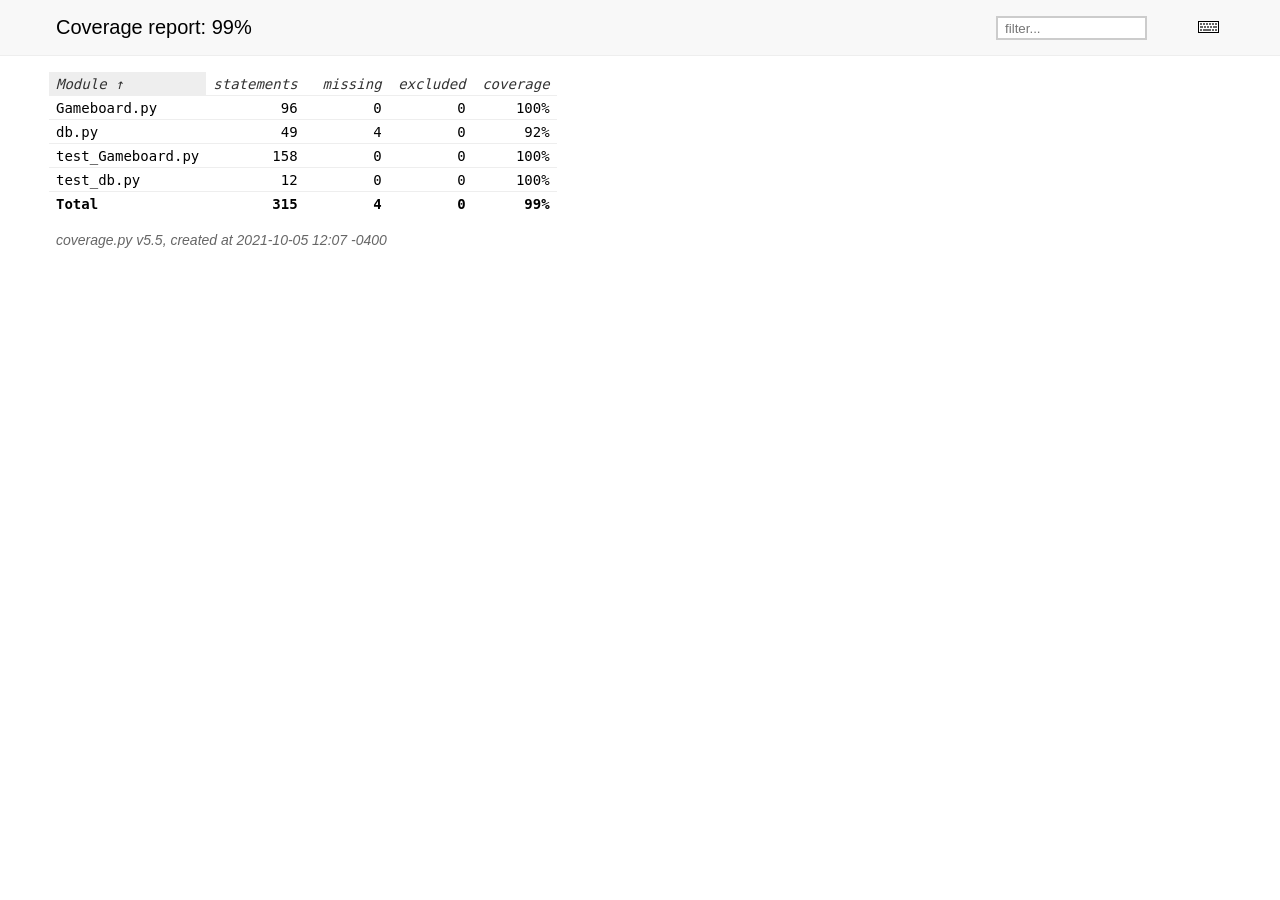
<file: Connect-4/htmlcov/index.html>
<!DOCTYPE html>
<html>
<head>
    <meta http-equiv="Content-Type" content="text/html; charset=utf-8">
    <title>Coverage report</title>
    <link rel="icon" sizes="32x32" href="favicon_32.png">
    <link rel="stylesheet" href="style.css" type="text/css">
    <script type="text/javascript" src="jquery.min.js"></script>
    <script type="text/javascript" src="jquery.ba-throttle-debounce.min.js"></script>
    <script type="text/javascript" src="jquery.tablesorter.min.js"></script>
    <script type="text/javascript" src="jquery.hotkeys.js"></script>
    <script type="text/javascript" src="coverage_html.js"></script>
    <script type="text/javascript">
        jQuery(document).ready(coverage.index_ready);
    </script>
</head>
<body class="indexfile">
<div id="header">
    <div class="content">
        <h1>Coverage report:
            <span class="pc_cov">99%</span>
        </h1>
        <img id="keyboard_icon" src="keybd_closed.png" alt="Show keyboard shortcuts" />
        <form id="filter_container">
            <input id="filter" type="text" value="" placeholder="filter..." />
        </form>
    </div>
</div>
<div class="help_panel">
    <img id="panel_icon" src="keybd_open.png" alt="Hide keyboard shortcuts" />
    <p class="legend">Hot-keys on this page</p>
    <div>
    <p class="keyhelp">
        <span class="key">n</span>
        <span class="key">s</span>
        <span class="key">m</span>
        <span class="key">x</span>
        <span class="key">c</span> &nbsp; change column sorting
    </p>
    </div>
</div>
<div id="index">
    <table class="index">
        <thead>
            <tr class="tablehead" title="Click to sort">
                <th class="name left headerSortDown shortkey_n">Module</th>
                <th class="shortkey_s">statements</th>
                <th class="shortkey_m">missing</th>
                <th class="shortkey_x">excluded</th>
                <th class="right shortkey_c">coverage</th>
            </tr>
        </thead>
        <tfoot>
            <tr class="total">
                <td class="name left">Total</td>
                <td>315</td>
                <td>4</td>
                <td>0</td>
                <td class="right" data-ratio="311 315">99%</td>
            </tr>
        </tfoot>
        <tbody>
            <tr class="file">
                <td class="name left"><a href="Gameboard_py.html">Gameboard.py</a></td>
                <td>96</td>
                <td>0</td>
                <td>0</td>
                <td class="right" data-ratio="96 96">100%</td>
            </tr>
            <tr class="file">
                <td class="name left"><a href="db_py.html">db.py</a></td>
                <td>49</td>
                <td>4</td>
                <td>0</td>
                <td class="right" data-ratio="45 49">92%</td>
            </tr>
            <tr class="file">
                <td class="name left"><a href="test_Gameboard_py.html">test_Gameboard.py</a></td>
                <td>158</td>
                <td>0</td>
                <td>0</td>
                <td class="right" data-ratio="158 158">100%</td>
            </tr>
            <tr class="file">
                <td class="name left"><a href="test_db_py.html">test_db.py</a></td>
                <td>12</td>
                <td>0</td>
                <td>0</td>
                <td class="right" data-ratio="12 12">100%</td>
            </tr>
        </tbody>
    </table>
    <p id="no_rows">
        No items found using the specified filter.
    </p>
</div>
<div id="footer">
    <div class="content">
        <p>
            <a class="nav" href="https://coverage.readthedocs.io">coverage.py v5.5</a>,
            created at 2021-10-05 12:07 -0400
        </p>
    </div>
</div>
</body>
</html>
</file>
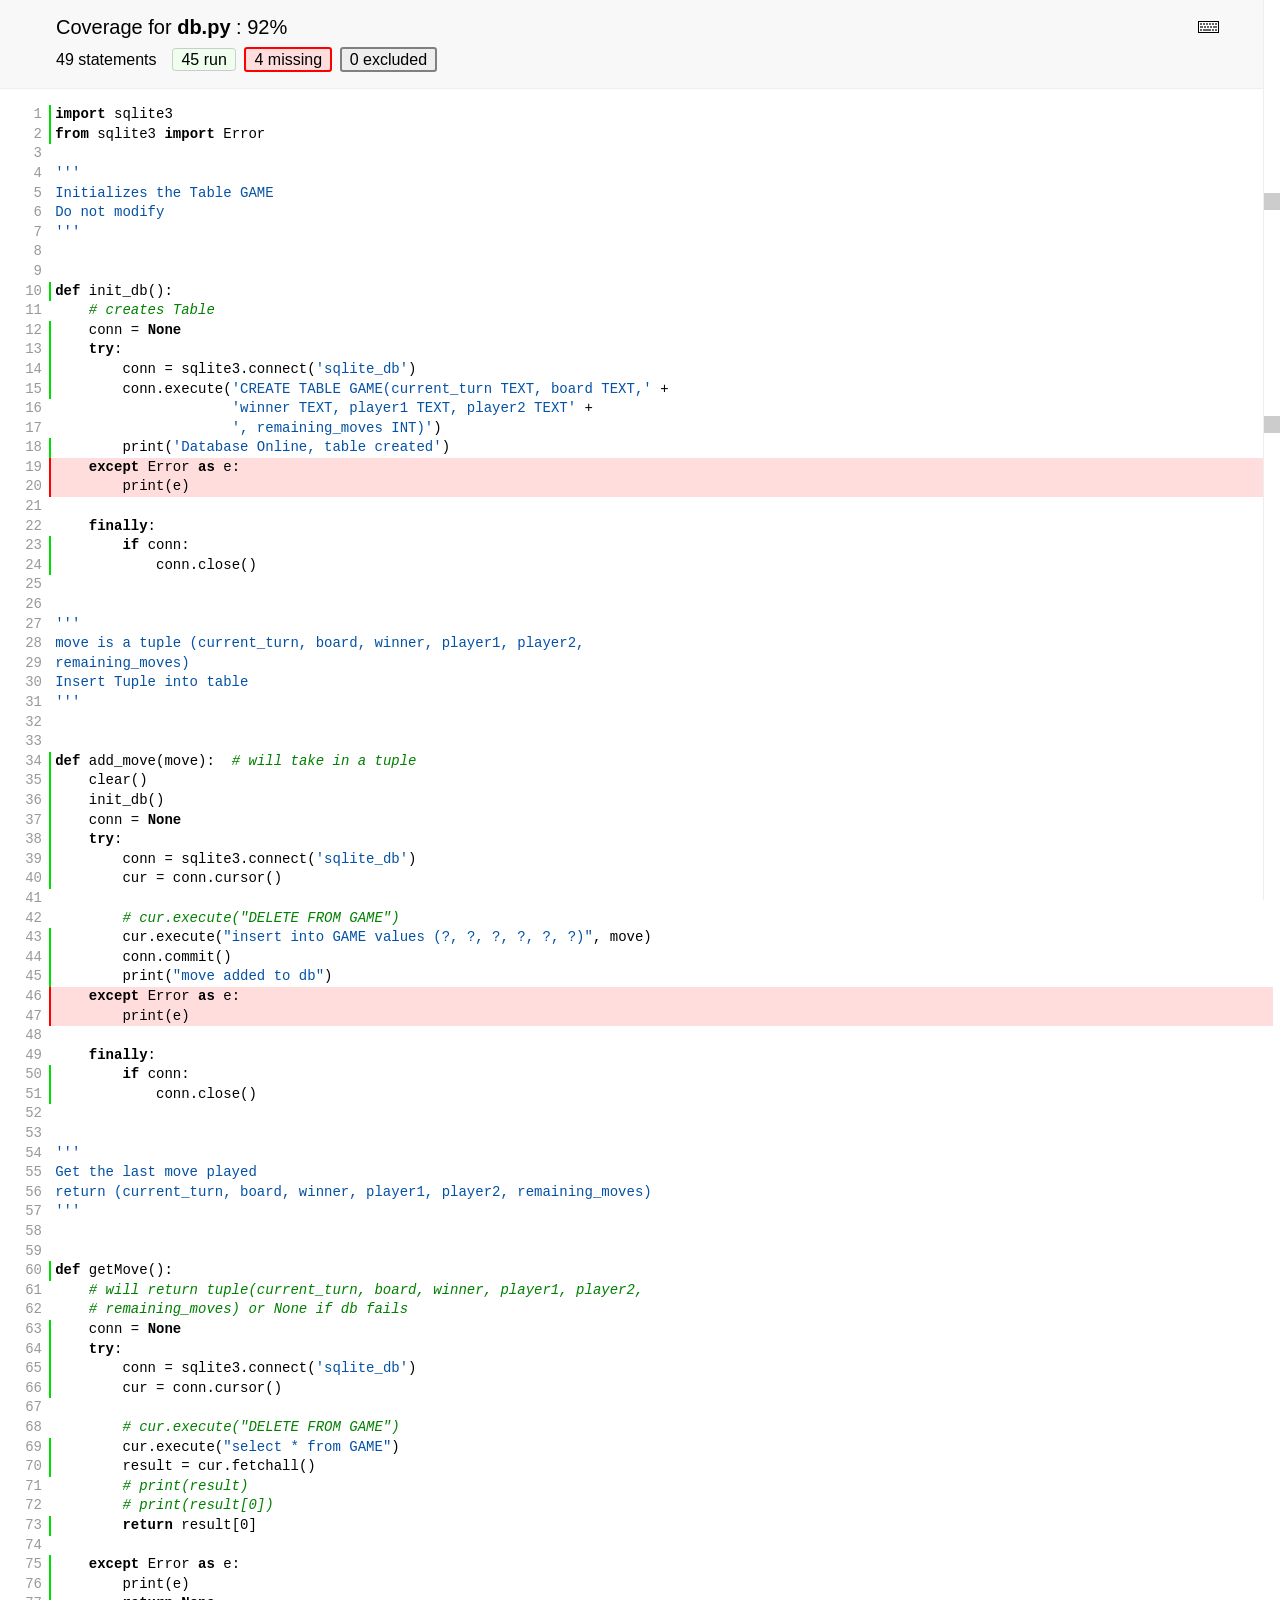
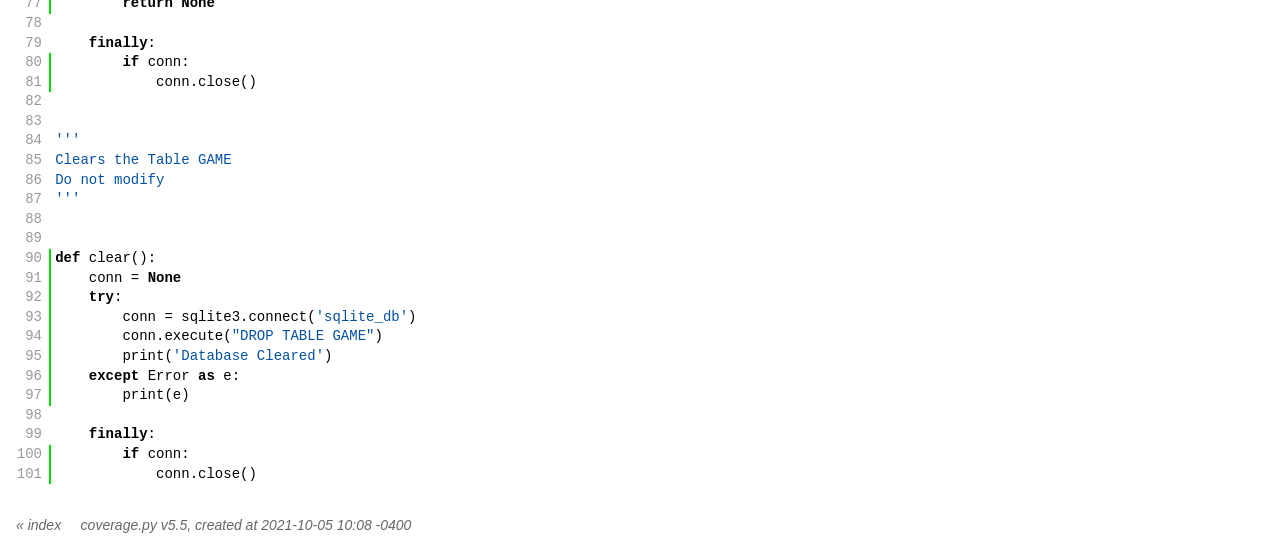
<file: Connect-4/htmlcov/db_py.html>
<!DOCTYPE html>
<html>
<head>
    <meta http-equiv="Content-Type" content="text/html; charset=utf-8">
    <meta http-equiv="X-UA-Compatible" content="IE=emulateIE7" />
    <title>Coverage for db.py: 92%</title>
    <link rel="icon" sizes="32x32" href="favicon_32.png">
    <link rel="stylesheet" href="style.css" type="text/css">
    <script type="text/javascript" src="jquery.min.js"></script>
    <script type="text/javascript" src="jquery.hotkeys.js"></script>
    <script type="text/javascript" src="jquery.isonscreen.js"></script>
    <script type="text/javascript" src="coverage_html.js"></script>
    <script type="text/javascript">
        jQuery(document).ready(coverage.pyfile_ready);
    </script>
</head>
<body class="pyfile">
<div id="header">
    <div class="content">
        <h1>Coverage for <b>db.py</b> :
            <span class="pc_cov">92%</span>
        </h1>
        <img id="keyboard_icon" src="keybd_closed.png" alt="Show keyboard shortcuts" />
        <h2 class="stats">
            49 statements &nbsp;
            <button type="button" class="run shortkey_r button_toggle_run" title="Toggle lines run">45 run</button>
            <button type="button" class="mis show_mis shortkey_m button_toggle_mis" title="Toggle lines missing">4 missing</button>
            <button type="button" class="exc show_exc shortkey_x button_toggle_exc" title="Toggle lines excluded">0 excluded</button>
        </h2>
    </div>
</div>
<div class="help_panel">
    <img id="panel_icon" src="keybd_open.png" alt="Hide keyboard shortcuts" />
    <p class="legend">Hot-keys on this page</p>
    <div>
    <p class="keyhelp">
        <span class="key">r</span>
        <span class="key">m</span>
        <span class="key">x</span>
        <span class="key">p</span> &nbsp; toggle line displays
    </p>
    <p class="keyhelp">
        <span class="key">j</span>
        <span class="key">k</span> &nbsp; next/prev highlighted chunk
    </p>
    <p class="keyhelp">
        <span class="key">0</span> &nbsp; (zero) top of page
    </p>
    <p class="keyhelp">
        <span class="key">1</span> &nbsp; (one) first highlighted chunk
    </p>
    </div>
</div>
<div id="source">
    <p id="t1" class="run"><span class="n"><a href="#t1">1</a></span><span class="t"><span class="key">import</span> <span class="nam">sqlite3</span>&nbsp;</span><span class="r"></span></p>
    <p id="t2" class="run"><span class="n"><a href="#t2">2</a></span><span class="t"><span class="key">from</span> <span class="nam">sqlite3</span> <span class="key">import</span> <span class="nam">Error</span>&nbsp;</span><span class="r"></span></p>
    <p id="t3" class="pln"><span class="n"><a href="#t3">3</a></span><span class="t">&nbsp;</span><span class="r"></span></p>
    <p id="t4" class="pln"><span class="n"><a href="#t4">4</a></span><span class="t"><span class="str">'''</span>&nbsp;</span><span class="r"></span></p>
    <p id="t5" class="pln"><span class="n"><a href="#t5">5</a></span><span class="t"><span class="str">Initializes the Table GAME</span>&nbsp;</span><span class="r"></span></p>
    <p id="t6" class="pln"><span class="n"><a href="#t6">6</a></span><span class="t"><span class="str">Do not modify</span>&nbsp;</span><span class="r"></span></p>
    <p id="t7" class="pln"><span class="n"><a href="#t7">7</a></span><span class="t"><span class="str">'''</span>&nbsp;</span><span class="r"></span></p>
    <p id="t8" class="pln"><span class="n"><a href="#t8">8</a></span><span class="t">&nbsp;</span><span class="r"></span></p>
    <p id="t9" class="pln"><span class="n"><a href="#t9">9</a></span><span class="t">&nbsp;</span><span class="r"></span></p>
    <p id="t10" class="run"><span class="n"><a href="#t10">10</a></span><span class="t"><span class="key">def</span> <span class="nam">init_db</span><span class="op">(</span><span class="op">)</span><span class="op">:</span>&nbsp;</span><span class="r"></span></p>
    <p id="t11" class="pln"><span class="n"><a href="#t11">11</a></span><span class="t">    <span class="com"># creates Table</span>&nbsp;</span><span class="r"></span></p>
    <p id="t12" class="run"><span class="n"><a href="#t12">12</a></span><span class="t">    <span class="nam">conn</span> <span class="op">=</span> <span class="key">None</span>&nbsp;</span><span class="r"></span></p>
    <p id="t13" class="run"><span class="n"><a href="#t13">13</a></span><span class="t">    <span class="key">try</span><span class="op">:</span>&nbsp;</span><span class="r"></span></p>
    <p id="t14" class="run"><span class="n"><a href="#t14">14</a></span><span class="t">        <span class="nam">conn</span> <span class="op">=</span> <span class="nam">sqlite3</span><span class="op">.</span><span class="nam">connect</span><span class="op">(</span><span class="str">'sqlite_db'</span><span class="op">)</span>&nbsp;</span><span class="r"></span></p>
    <p id="t15" class="run"><span class="n"><a href="#t15">15</a></span><span class="t">        <span class="nam">conn</span><span class="op">.</span><span class="nam">execute</span><span class="op">(</span><span class="str">'CREATE TABLE GAME(current_turn TEXT, board TEXT,'</span> <span class="op">+</span>&nbsp;</span><span class="r"></span></p>
    <p id="t16" class="pln"><span class="n"><a href="#t16">16</a></span><span class="t">                     <span class="str">'winner TEXT, player1 TEXT, player2 TEXT'</span> <span class="op">+</span>&nbsp;</span><span class="r"></span></p>
    <p id="t17" class="pln"><span class="n"><a href="#t17">17</a></span><span class="t">                     <span class="str">', remaining_moves INT)'</span><span class="op">)</span>&nbsp;</span><span class="r"></span></p>
    <p id="t18" class="run"><span class="n"><a href="#t18">18</a></span><span class="t">        <span class="nam">print</span><span class="op">(</span><span class="str">'Database Online, table created'</span><span class="op">)</span>&nbsp;</span><span class="r"></span></p>
    <p id="t19" class="mis show_mis"><span class="n"><a href="#t19">19</a></span><span class="t">    <span class="key">except</span> <span class="nam">Error</span> <span class="key">as</span> <span class="nam">e</span><span class="op">:</span>&nbsp;</span><span class="r"></span></p>
    <p id="t20" class="mis show_mis"><span class="n"><a href="#t20">20</a></span><span class="t">        <span class="nam">print</span><span class="op">(</span><span class="nam">e</span><span class="op">)</span>&nbsp;</span><span class="r"></span></p>
    <p id="t21" class="pln"><span class="n"><a href="#t21">21</a></span><span class="t">&nbsp;</span><span class="r"></span></p>
    <p id="t22" class="pln"><span class="n"><a href="#t22">22</a></span><span class="t">    <span class="key">finally</span><span class="op">:</span>&nbsp;</span><span class="r"></span></p>
    <p id="t23" class="run"><span class="n"><a href="#t23">23</a></span><span class="t">        <span class="key">if</span> <span class="nam">conn</span><span class="op">:</span>&nbsp;</span><span class="r"></span></p>
    <p id="t24" class="run"><span class="n"><a href="#t24">24</a></span><span class="t">            <span class="nam">conn</span><span class="op">.</span><span class="nam">close</span><span class="op">(</span><span class="op">)</span>&nbsp;</span><span class="r"></span></p>
    <p id="t25" class="pln"><span class="n"><a href="#t25">25</a></span><span class="t">&nbsp;</span><span class="r"></span></p>
    <p id="t26" class="pln"><span class="n"><a href="#t26">26</a></span><span class="t">&nbsp;</span><span class="r"></span></p>
    <p id="t27" class="pln"><span class="n"><a href="#t27">27</a></span><span class="t"><span class="str">'''</span>&nbsp;</span><span class="r"></span></p>
    <p id="t28" class="pln"><span class="n"><a href="#t28">28</a></span><span class="t"><span class="str">move is a tuple (current_turn, board, winner, player1, player2,</span>&nbsp;</span><span class="r"></span></p>
    <p id="t29" class="pln"><span class="n"><a href="#t29">29</a></span><span class="t"><span class="str">remaining_moves)</span>&nbsp;</span><span class="r"></span></p>
    <p id="t30" class="pln"><span class="n"><a href="#t30">30</a></span><span class="t"><span class="str">Insert Tuple into table</span>&nbsp;</span><span class="r"></span></p>
    <p id="t31" class="pln"><span class="n"><a href="#t31">31</a></span><span class="t"><span class="str">'''</span>&nbsp;</span><span class="r"></span></p>
    <p id="t32" class="pln"><span class="n"><a href="#t32">32</a></span><span class="t">&nbsp;</span><span class="r"></span></p>
    <p id="t33" class="pln"><span class="n"><a href="#t33">33</a></span><span class="t">&nbsp;</span><span class="r"></span></p>
    <p id="t34" class="run"><span class="n"><a href="#t34">34</a></span><span class="t"><span class="key">def</span> <span class="nam">add_move</span><span class="op">(</span><span class="nam">move</span><span class="op">)</span><span class="op">:</span>  <span class="com"># will take in a tuple</span>&nbsp;</span><span class="r"></span></p>
    <p id="t35" class="run"><span class="n"><a href="#t35">35</a></span><span class="t">    <span class="nam">clear</span><span class="op">(</span><span class="op">)</span>&nbsp;</span><span class="r"></span></p>
    <p id="t36" class="run"><span class="n"><a href="#t36">36</a></span><span class="t">    <span class="nam">init_db</span><span class="op">(</span><span class="op">)</span>&nbsp;</span><span class="r"></span></p>
    <p id="t37" class="run"><span class="n"><a href="#t37">37</a></span><span class="t">    <span class="nam">conn</span> <span class="op">=</span> <span class="key">None</span>&nbsp;</span><span class="r"></span></p>
    <p id="t38" class="run"><span class="n"><a href="#t38">38</a></span><span class="t">    <span class="key">try</span><span class="op">:</span>&nbsp;</span><span class="r"></span></p>
    <p id="t39" class="run"><span class="n"><a href="#t39">39</a></span><span class="t">        <span class="nam">conn</span> <span class="op">=</span> <span class="nam">sqlite3</span><span class="op">.</span><span class="nam">connect</span><span class="op">(</span><span class="str">'sqlite_db'</span><span class="op">)</span>&nbsp;</span><span class="r"></span></p>
    <p id="t40" class="run"><span class="n"><a href="#t40">40</a></span><span class="t">        <span class="nam">cur</span> <span class="op">=</span> <span class="nam">conn</span><span class="op">.</span><span class="nam">cursor</span><span class="op">(</span><span class="op">)</span>&nbsp;</span><span class="r"></span></p>
    <p id="t41" class="pln"><span class="n"><a href="#t41">41</a></span><span class="t">&nbsp;</span><span class="r"></span></p>
    <p id="t42" class="pln"><span class="n"><a href="#t42">42</a></span><span class="t">        <span class="com"># cur.execute("DELETE FROM GAME")</span>&nbsp;</span><span class="r"></span></p>
    <p id="t43" class="run"><span class="n"><a href="#t43">43</a></span><span class="t">        <span class="nam">cur</span><span class="op">.</span><span class="nam">execute</span><span class="op">(</span><span class="str">"insert into GAME values (?, ?, ?, ?, ?, ?)"</span><span class="op">,</span> <span class="nam">move</span><span class="op">)</span>&nbsp;</span><span class="r"></span></p>
    <p id="t44" class="run"><span class="n"><a href="#t44">44</a></span><span class="t">        <span class="nam">conn</span><span class="op">.</span><span class="nam">commit</span><span class="op">(</span><span class="op">)</span>&nbsp;</span><span class="r"></span></p>
    <p id="t45" class="run"><span class="n"><a href="#t45">45</a></span><span class="t">        <span class="nam">print</span><span class="op">(</span><span class="str">"move added to db"</span><span class="op">)</span>&nbsp;</span><span class="r"></span></p>
    <p id="t46" class="mis show_mis"><span class="n"><a href="#t46">46</a></span><span class="t">    <span class="key">except</span> <span class="nam">Error</span> <span class="key">as</span> <span class="nam">e</span><span class="op">:</span>&nbsp;</span><span class="r"></span></p>
    <p id="t47" class="mis show_mis"><span class="n"><a href="#t47">47</a></span><span class="t">        <span class="nam">print</span><span class="op">(</span><span class="nam">e</span><span class="op">)</span>&nbsp;</span><span class="r"></span></p>
    <p id="t48" class="pln"><span class="n"><a href="#t48">48</a></span><span class="t">&nbsp;</span><span class="r"></span></p>
    <p id="t49" class="pln"><span class="n"><a href="#t49">49</a></span><span class="t">    <span class="key">finally</span><span class="op">:</span>&nbsp;</span><span class="r"></span></p>
    <p id="t50" class="run"><span class="n"><a href="#t50">50</a></span><span class="t">        <span class="key">if</span> <span class="nam">conn</span><span class="op">:</span>&nbsp;</span><span class="r"></span></p>
    <p id="t51" class="run"><span class="n"><a href="#t51">51</a></span><span class="t">            <span class="nam">conn</span><span class="op">.</span><span class="nam">close</span><span class="op">(</span><span class="op">)</span>&nbsp;</span><span class="r"></span></p>
    <p id="t52" class="pln"><span class="n"><a href="#t52">52</a></span><span class="t">&nbsp;</span><span class="r"></span></p>
    <p id="t53" class="pln"><span class="n"><a href="#t53">53</a></span><span class="t">&nbsp;</span><span class="r"></span></p>
    <p id="t54" class="pln"><span class="n"><a href="#t54">54</a></span><span class="t"><span class="str">'''</span>&nbsp;</span><span class="r"></span></p>
    <p id="t55" class="pln"><span class="n"><a href="#t55">55</a></span><span class="t"><span class="str">Get the last move played</span>&nbsp;</span><span class="r"></span></p>
    <p id="t56" class="pln"><span class="n"><a href="#t56">56</a></span><span class="t"><span class="str">return (current_turn, board, winner, player1, player2, remaining_moves)</span>&nbsp;</span><span class="r"></span></p>
    <p id="t57" class="pln"><span class="n"><a href="#t57">57</a></span><span class="t"><span class="str">'''</span>&nbsp;</span><span class="r"></span></p>
    <p id="t58" class="pln"><span class="n"><a href="#t58">58</a></span><span class="t">&nbsp;</span><span class="r"></span></p>
    <p id="t59" class="pln"><span class="n"><a href="#t59">59</a></span><span class="t">&nbsp;</span><span class="r"></span></p>
    <p id="t60" class="run"><span class="n"><a href="#t60">60</a></span><span class="t"><span class="key">def</span> <span class="nam">getMove</span><span class="op">(</span><span class="op">)</span><span class="op">:</span>&nbsp;</span><span class="r"></span></p>
    <p id="t61" class="pln"><span class="n"><a href="#t61">61</a></span><span class="t">    <span class="com"># will return tuple(current_turn, board, winner, player1, player2,</span>&nbsp;</span><span class="r"></span></p>
    <p id="t62" class="pln"><span class="n"><a href="#t62">62</a></span><span class="t">    <span class="com"># remaining_moves) or None if db fails</span>&nbsp;</span><span class="r"></span></p>
    <p id="t63" class="run"><span class="n"><a href="#t63">63</a></span><span class="t">    <span class="nam">conn</span> <span class="op">=</span> <span class="key">None</span>&nbsp;</span><span class="r"></span></p>
    <p id="t64" class="run"><span class="n"><a href="#t64">64</a></span><span class="t">    <span class="key">try</span><span class="op">:</span>&nbsp;</span><span class="r"></span></p>
    <p id="t65" class="run"><span class="n"><a href="#t65">65</a></span><span class="t">        <span class="nam">conn</span> <span class="op">=</span> <span class="nam">sqlite3</span><span class="op">.</span><span class="nam">connect</span><span class="op">(</span><span class="str">'sqlite_db'</span><span class="op">)</span>&nbsp;</span><span class="r"></span></p>
    <p id="t66" class="run"><span class="n"><a href="#t66">66</a></span><span class="t">        <span class="nam">cur</span> <span class="op">=</span> <span class="nam">conn</span><span class="op">.</span><span class="nam">cursor</span><span class="op">(</span><span class="op">)</span>&nbsp;</span><span class="r"></span></p>
    <p id="t67" class="pln"><span class="n"><a href="#t67">67</a></span><span class="t">&nbsp;</span><span class="r"></span></p>
    <p id="t68" class="pln"><span class="n"><a href="#t68">68</a></span><span class="t">        <span class="com"># cur.execute("DELETE FROM GAME")</span>&nbsp;</span><span class="r"></span></p>
    <p id="t69" class="run"><span class="n"><a href="#t69">69</a></span><span class="t">        <span class="nam">cur</span><span class="op">.</span><span class="nam">execute</span><span class="op">(</span><span class="str">"select * from GAME"</span><span class="op">)</span>&nbsp;</span><span class="r"></span></p>
    <p id="t70" class="run"><span class="n"><a href="#t70">70</a></span><span class="t">        <span class="nam">result</span> <span class="op">=</span> <span class="nam">cur</span><span class="op">.</span><span class="nam">fetchall</span><span class="op">(</span><span class="op">)</span>&nbsp;</span><span class="r"></span></p>
    <p id="t71" class="pln"><span class="n"><a href="#t71">71</a></span><span class="t">        <span class="com"># print(result)</span>&nbsp;</span><span class="r"></span></p>
    <p id="t72" class="pln"><span class="n"><a href="#t72">72</a></span><span class="t">        <span class="com"># print(result[0])</span>&nbsp;</span><span class="r"></span></p>
    <p id="t73" class="run"><span class="n"><a href="#t73">73</a></span><span class="t">        <span class="key">return</span> <span class="nam">result</span><span class="op">[</span><span class="num">0</span><span class="op">]</span>&nbsp;</span><span class="r"></span></p>
    <p id="t74" class="pln"><span class="n"><a href="#t74">74</a></span><span class="t">&nbsp;</span><span class="r"></span></p>
    <p id="t75" class="run"><span class="n"><a href="#t75">75</a></span><span class="t">    <span class="key">except</span> <span class="nam">Error</span> <span class="key">as</span> <span class="nam">e</span><span class="op">:</span>&nbsp;</span><span class="r"></span></p>
    <p id="t76" class="run"><span class="n"><a href="#t76">76</a></span><span class="t">        <span class="nam">print</span><span class="op">(</span><span class="nam">e</span><span class="op">)</span>&nbsp;</span><span class="r"></span></p>
    <p id="t77" class="run"><span class="n"><a href="#t77">77</a></span><span class="t">        <span class="key">return</span> <span class="key">None</span>&nbsp;</span><span class="r"></span></p>
    <p id="t78" class="pln"><span class="n"><a href="#t78">78</a></span><span class="t">&nbsp;</span><span class="r"></span></p>
    <p id="t79" class="pln"><span class="n"><a href="#t79">79</a></span><span class="t">    <span class="key">finally</span><span class="op">:</span>&nbsp;</span><span class="r"></span></p>
    <p id="t80" class="run"><span class="n"><a href="#t80">80</a></span><span class="t">        <span class="key">if</span> <span class="nam">conn</span><span class="op">:</span>&nbsp;</span><span class="r"></span></p>
    <p id="t81" class="run"><span class="n"><a href="#t81">81</a></span><span class="t">            <span class="nam">conn</span><span class="op">.</span><span class="nam">close</span><span class="op">(</span><span class="op">)</span>&nbsp;</span><span class="r"></span></p>
    <p id="t82" class="pln"><span class="n"><a href="#t82">82</a></span><span class="t">&nbsp;</span><span class="r"></span></p>
    <p id="t83" class="pln"><span class="n"><a href="#t83">83</a></span><span class="t">&nbsp;</span><span class="r"></span></p>
    <p id="t84" class="pln"><span class="n"><a href="#t84">84</a></span><span class="t"><span class="str">'''</span>&nbsp;</span><span class="r"></span></p>
    <p id="t85" class="pln"><span class="n"><a href="#t85">85</a></span><span class="t"><span class="str">Clears the Table GAME</span>&nbsp;</span><span class="r"></span></p>
    <p id="t86" class="pln"><span class="n"><a href="#t86">86</a></span><span class="t"><span class="str">Do not modify</span>&nbsp;</span><span class="r"></span></p>
    <p id="t87" class="pln"><span class="n"><a href="#t87">87</a></span><span class="t"><span class="str">'''</span>&nbsp;</span><span class="r"></span></p>
    <p id="t88" class="pln"><span class="n"><a href="#t88">88</a></span><span class="t">&nbsp;</span><span class="r"></span></p>
    <p id="t89" class="pln"><span class="n"><a href="#t89">89</a></span><span class="t">&nbsp;</span><span class="r"></span></p>
    <p id="t90" class="run"><span class="n"><a href="#t90">90</a></span><span class="t"><span class="key">def</span> <span class="nam">clear</span><span class="op">(</span><span class="op">)</span><span class="op">:</span>&nbsp;</span><span class="r"></span></p>
    <p id="t91" class="run"><span class="n"><a href="#t91">91</a></span><span class="t">    <span class="nam">conn</span> <span class="op">=</span> <span class="key">None</span>&nbsp;</span><span class="r"></span></p>
    <p id="t92" class="run"><span class="n"><a href="#t92">92</a></span><span class="t">    <span class="key">try</span><span class="op">:</span>&nbsp;</span><span class="r"></span></p>
    <p id="t93" class="run"><span class="n"><a href="#t93">93</a></span><span class="t">        <span class="nam">conn</span> <span class="op">=</span> <span class="nam">sqlite3</span><span class="op">.</span><span class="nam">connect</span><span class="op">(</span><span class="str">'sqlite_db'</span><span class="op">)</span>&nbsp;</span><span class="r"></span></p>
    <p id="t94" class="run"><span class="n"><a href="#t94">94</a></span><span class="t">        <span class="nam">conn</span><span class="op">.</span><span class="nam">execute</span><span class="op">(</span><span class="str">"DROP TABLE GAME"</span><span class="op">)</span>&nbsp;</span><span class="r"></span></p>
    <p id="t95" class="run"><span class="n"><a href="#t95">95</a></span><span class="t">        <span class="nam">print</span><span class="op">(</span><span class="str">'Database Cleared'</span><span class="op">)</span>&nbsp;</span><span class="r"></span></p>
    <p id="t96" class="run"><span class="n"><a href="#t96">96</a></span><span class="t">    <span class="key">except</span> <span class="nam">Error</span> <span class="key">as</span> <span class="nam">e</span><span class="op">:</span>&nbsp;</span><span class="r"></span></p>
    <p id="t97" class="run"><span class="n"><a href="#t97">97</a></span><span class="t">        <span class="nam">print</span><span class="op">(</span><span class="nam">e</span><span class="op">)</span>&nbsp;</span><span class="r"></span></p>
    <p id="t98" class="pln"><span class="n"><a href="#t98">98</a></span><span class="t">&nbsp;</span><span class="r"></span></p>
    <p id="t99" class="pln"><span class="n"><a href="#t99">99</a></span><span class="t">    <span class="key">finally</span><span class="op">:</span>&nbsp;</span><span class="r"></span></p>
    <p id="t100" class="run"><span class="n"><a href="#t100">100</a></span><span class="t">        <span class="key">if</span> <span class="nam">conn</span><span class="op">:</span>&nbsp;</span><span class="r"></span></p>
    <p id="t101" class="run"><span class="n"><a href="#t101">101</a></span><span class="t">            <span class="nam">conn</span><span class="op">.</span><span class="nam">close</span><span class="op">(</span><span class="op">)</span>&nbsp;</span><span class="r"></span></p>
</div>
<div id="footer">
    <div class="content">
        <p>
            <a class="nav" href="index.html">&#xab; index</a> &nbsp; &nbsp; <a class="nav" href="https://coverage.readthedocs.io">coverage.py v5.5</a>,
            created at 2021-10-05 10:08 -0400
        </p>
    </div>
</div>
</body>
</html>
</file>
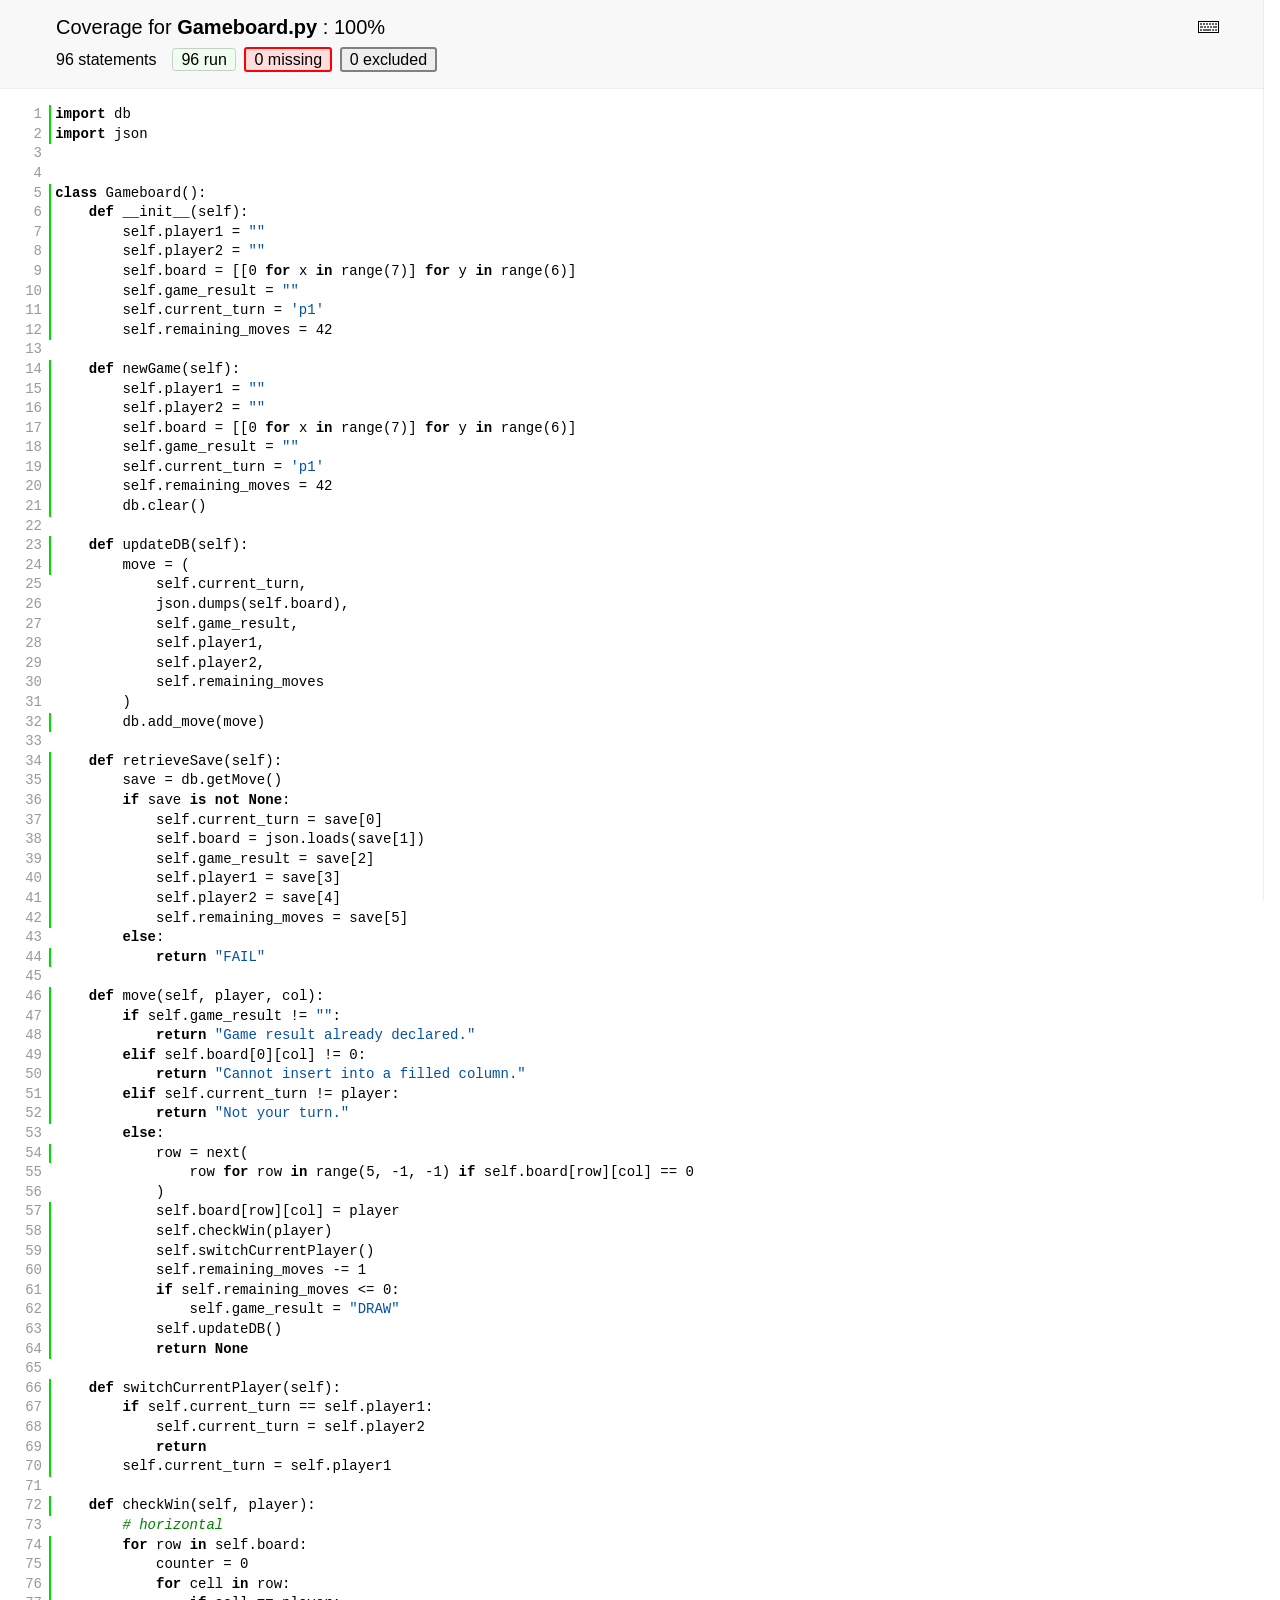
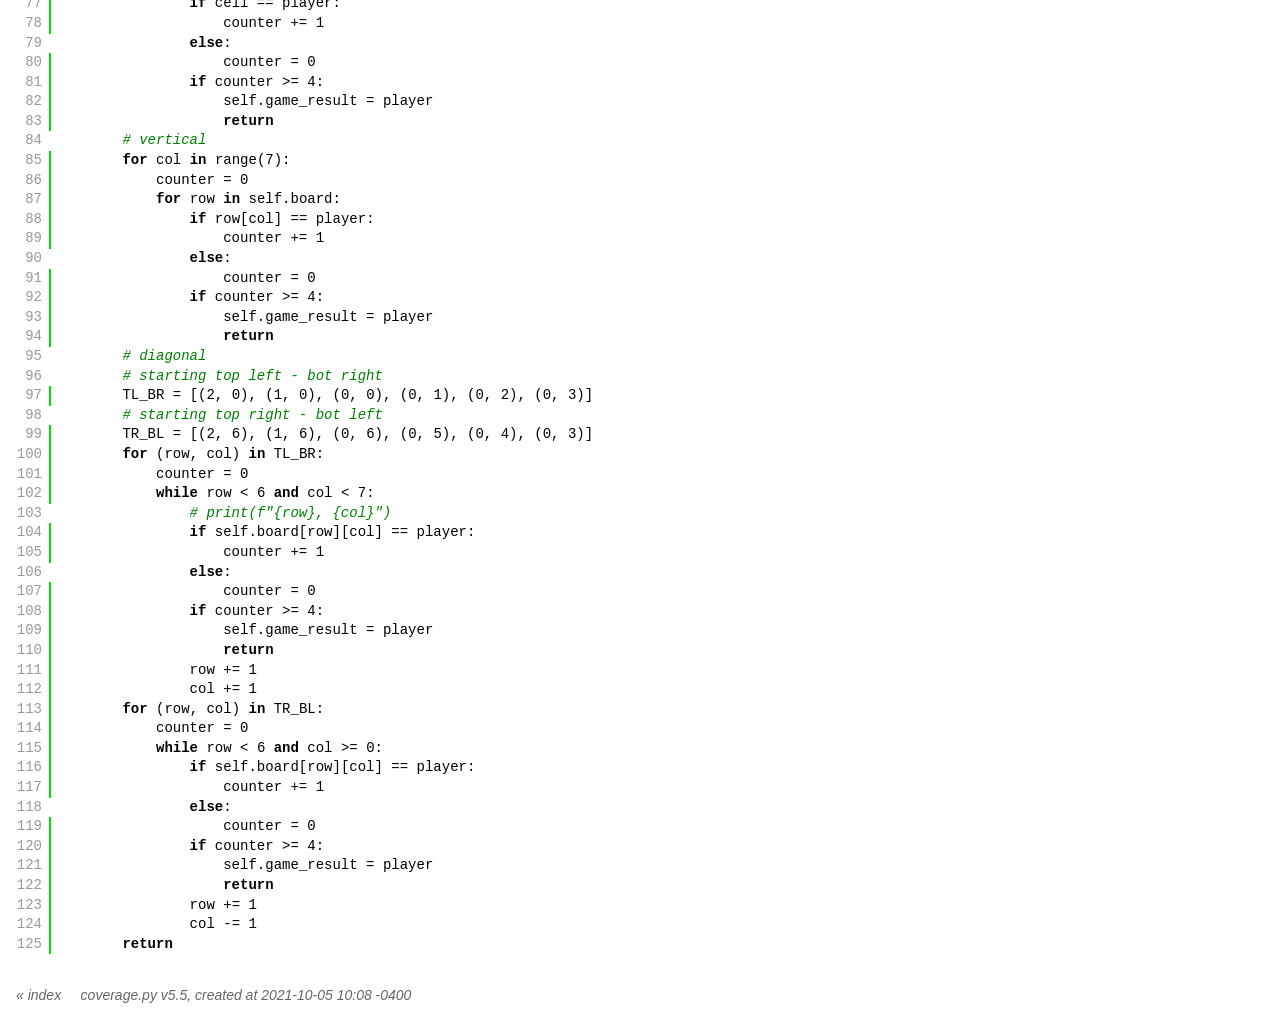
<file: Connect-4/htmlcov/Gameboard_py.html>
<!DOCTYPE html>
<html>
<head>
    <meta http-equiv="Content-Type" content="text/html; charset=utf-8">
    <meta http-equiv="X-UA-Compatible" content="IE=emulateIE7" />
    <title>Coverage for Gameboard.py: 100%</title>
    <link rel="icon" sizes="32x32" href="favicon_32.png">
    <link rel="stylesheet" href="style.css" type="text/css">
    <script type="text/javascript" src="jquery.min.js"></script>
    <script type="text/javascript" src="jquery.hotkeys.js"></script>
    <script type="text/javascript" src="jquery.isonscreen.js"></script>
    <script type="text/javascript" src="coverage_html.js"></script>
    <script type="text/javascript">
        jQuery(document).ready(coverage.pyfile_ready);
    </script>
</head>
<body class="pyfile">
<div id="header">
    <div class="content">
        <h1>Coverage for <b>Gameboard.py</b> :
            <span class="pc_cov">100%</span>
        </h1>
        <img id="keyboard_icon" src="keybd_closed.png" alt="Show keyboard shortcuts" />
        <h2 class="stats">
            96 statements &nbsp;
            <button type="button" class="run shortkey_r button_toggle_run" title="Toggle lines run">96 run</button>
            <button type="button" class="mis show_mis shortkey_m button_toggle_mis" title="Toggle lines missing">0 missing</button>
            <button type="button" class="exc show_exc shortkey_x button_toggle_exc" title="Toggle lines excluded">0 excluded</button>
        </h2>
    </div>
</div>
<div class="help_panel">
    <img id="panel_icon" src="keybd_open.png" alt="Hide keyboard shortcuts" />
    <p class="legend">Hot-keys on this page</p>
    <div>
    <p class="keyhelp">
        <span class="key">r</span>
        <span class="key">m</span>
        <span class="key">x</span>
        <span class="key">p</span> &nbsp; toggle line displays
    </p>
    <p class="keyhelp">
        <span class="key">j</span>
        <span class="key">k</span> &nbsp; next/prev highlighted chunk
    </p>
    <p class="keyhelp">
        <span class="key">0</span> &nbsp; (zero) top of page
    </p>
    <p class="keyhelp">
        <span class="key">1</span> &nbsp; (one) first highlighted chunk
    </p>
    </div>
</div>
<div id="source">
    <p id="t1" class="run"><span class="n"><a href="#t1">1</a></span><span class="t"><span class="key">import</span> <span class="nam">db</span>&nbsp;</span><span class="r"></span></p>
    <p id="t2" class="run"><span class="n"><a href="#t2">2</a></span><span class="t"><span class="key">import</span> <span class="nam">json</span>&nbsp;</span><span class="r"></span></p>
    <p id="t3" class="pln"><span class="n"><a href="#t3">3</a></span><span class="t">&nbsp;</span><span class="r"></span></p>
    <p id="t4" class="pln"><span class="n"><a href="#t4">4</a></span><span class="t">&nbsp;</span><span class="r"></span></p>
    <p id="t5" class="run"><span class="n"><a href="#t5">5</a></span><span class="t"><span class="key">class</span> <span class="nam">Gameboard</span><span class="op">(</span><span class="op">)</span><span class="op">:</span>&nbsp;</span><span class="r"></span></p>
    <p id="t6" class="run"><span class="n"><a href="#t6">6</a></span><span class="t">    <span class="key">def</span> <span class="nam">__init__</span><span class="op">(</span><span class="nam">self</span><span class="op">)</span><span class="op">:</span>&nbsp;</span><span class="r"></span></p>
    <p id="t7" class="run"><span class="n"><a href="#t7">7</a></span><span class="t">        <span class="nam">self</span><span class="op">.</span><span class="nam">player1</span> <span class="op">=</span> <span class="str">""</span>&nbsp;</span><span class="r"></span></p>
    <p id="t8" class="run"><span class="n"><a href="#t8">8</a></span><span class="t">        <span class="nam">self</span><span class="op">.</span><span class="nam">player2</span> <span class="op">=</span> <span class="str">""</span>&nbsp;</span><span class="r"></span></p>
    <p id="t9" class="run"><span class="n"><a href="#t9">9</a></span><span class="t">        <span class="nam">self</span><span class="op">.</span><span class="nam">board</span> <span class="op">=</span> <span class="op">[</span><span class="op">[</span><span class="num">0</span> <span class="key">for</span> <span class="nam">x</span> <span class="key">in</span> <span class="nam">range</span><span class="op">(</span><span class="num">7</span><span class="op">)</span><span class="op">]</span> <span class="key">for</span> <span class="nam">y</span> <span class="key">in</span> <span class="nam">range</span><span class="op">(</span><span class="num">6</span><span class="op">)</span><span class="op">]</span>&nbsp;</span><span class="r"></span></p>
    <p id="t10" class="run"><span class="n"><a href="#t10">10</a></span><span class="t">        <span class="nam">self</span><span class="op">.</span><span class="nam">game_result</span> <span class="op">=</span> <span class="str">""</span>&nbsp;</span><span class="r"></span></p>
    <p id="t11" class="run"><span class="n"><a href="#t11">11</a></span><span class="t">        <span class="nam">self</span><span class="op">.</span><span class="nam">current_turn</span> <span class="op">=</span> <span class="str">'p1'</span>&nbsp;</span><span class="r"></span></p>
    <p id="t12" class="run"><span class="n"><a href="#t12">12</a></span><span class="t">        <span class="nam">self</span><span class="op">.</span><span class="nam">remaining_moves</span> <span class="op">=</span> <span class="num">42</span>&nbsp;</span><span class="r"></span></p>
    <p id="t13" class="pln"><span class="n"><a href="#t13">13</a></span><span class="t">&nbsp;</span><span class="r"></span></p>
    <p id="t14" class="run"><span class="n"><a href="#t14">14</a></span><span class="t">    <span class="key">def</span> <span class="nam">newGame</span><span class="op">(</span><span class="nam">self</span><span class="op">)</span><span class="op">:</span>&nbsp;</span><span class="r"></span></p>
    <p id="t15" class="run"><span class="n"><a href="#t15">15</a></span><span class="t">        <span class="nam">self</span><span class="op">.</span><span class="nam">player1</span> <span class="op">=</span> <span class="str">""</span>&nbsp;</span><span class="r"></span></p>
    <p id="t16" class="run"><span class="n"><a href="#t16">16</a></span><span class="t">        <span class="nam">self</span><span class="op">.</span><span class="nam">player2</span> <span class="op">=</span> <span class="str">""</span>&nbsp;</span><span class="r"></span></p>
    <p id="t17" class="run"><span class="n"><a href="#t17">17</a></span><span class="t">        <span class="nam">self</span><span class="op">.</span><span class="nam">board</span> <span class="op">=</span> <span class="op">[</span><span class="op">[</span><span class="num">0</span> <span class="key">for</span> <span class="nam">x</span> <span class="key">in</span> <span class="nam">range</span><span class="op">(</span><span class="num">7</span><span class="op">)</span><span class="op">]</span> <span class="key">for</span> <span class="nam">y</span> <span class="key">in</span> <span class="nam">range</span><span class="op">(</span><span class="num">6</span><span class="op">)</span><span class="op">]</span>&nbsp;</span><span class="r"></span></p>
    <p id="t18" class="run"><span class="n"><a href="#t18">18</a></span><span class="t">        <span class="nam">self</span><span class="op">.</span><span class="nam">game_result</span> <span class="op">=</span> <span class="str">""</span>&nbsp;</span><span class="r"></span></p>
    <p id="t19" class="run"><span class="n"><a href="#t19">19</a></span><span class="t">        <span class="nam">self</span><span class="op">.</span><span class="nam">current_turn</span> <span class="op">=</span> <span class="str">'p1'</span>&nbsp;</span><span class="r"></span></p>
    <p id="t20" class="run"><span class="n"><a href="#t20">20</a></span><span class="t">        <span class="nam">self</span><span class="op">.</span><span class="nam">remaining_moves</span> <span class="op">=</span> <span class="num">42</span>&nbsp;</span><span class="r"></span></p>
    <p id="t21" class="run"><span class="n"><a href="#t21">21</a></span><span class="t">        <span class="nam">db</span><span class="op">.</span><span class="nam">clear</span><span class="op">(</span><span class="op">)</span>&nbsp;</span><span class="r"></span></p>
    <p id="t22" class="pln"><span class="n"><a href="#t22">22</a></span><span class="t">&nbsp;</span><span class="r"></span></p>
    <p id="t23" class="run"><span class="n"><a href="#t23">23</a></span><span class="t">    <span class="key">def</span> <span class="nam">updateDB</span><span class="op">(</span><span class="nam">self</span><span class="op">)</span><span class="op">:</span>&nbsp;</span><span class="r"></span></p>
    <p id="t24" class="run"><span class="n"><a href="#t24">24</a></span><span class="t">        <span class="nam">move</span> <span class="op">=</span> <span class="op">(</span>&nbsp;</span><span class="r"></span></p>
    <p id="t25" class="pln"><span class="n"><a href="#t25">25</a></span><span class="t">            <span class="nam">self</span><span class="op">.</span><span class="nam">current_turn</span><span class="op">,</span>&nbsp;</span><span class="r"></span></p>
    <p id="t26" class="pln"><span class="n"><a href="#t26">26</a></span><span class="t">            <span class="nam">json</span><span class="op">.</span><span class="nam">dumps</span><span class="op">(</span><span class="nam">self</span><span class="op">.</span><span class="nam">board</span><span class="op">)</span><span class="op">,</span>&nbsp;</span><span class="r"></span></p>
    <p id="t27" class="pln"><span class="n"><a href="#t27">27</a></span><span class="t">            <span class="nam">self</span><span class="op">.</span><span class="nam">game_result</span><span class="op">,</span>&nbsp;</span><span class="r"></span></p>
    <p id="t28" class="pln"><span class="n"><a href="#t28">28</a></span><span class="t">            <span class="nam">self</span><span class="op">.</span><span class="nam">player1</span><span class="op">,</span>&nbsp;</span><span class="r"></span></p>
    <p id="t29" class="pln"><span class="n"><a href="#t29">29</a></span><span class="t">            <span class="nam">self</span><span class="op">.</span><span class="nam">player2</span><span class="op">,</span>&nbsp;</span><span class="r"></span></p>
    <p id="t30" class="pln"><span class="n"><a href="#t30">30</a></span><span class="t">            <span class="nam">self</span><span class="op">.</span><span class="nam">remaining_moves</span>&nbsp;</span><span class="r"></span></p>
    <p id="t31" class="pln"><span class="n"><a href="#t31">31</a></span><span class="t">        <span class="op">)</span>&nbsp;</span><span class="r"></span></p>
    <p id="t32" class="run"><span class="n"><a href="#t32">32</a></span><span class="t">        <span class="nam">db</span><span class="op">.</span><span class="nam">add_move</span><span class="op">(</span><span class="nam">move</span><span class="op">)</span>&nbsp;</span><span class="r"></span></p>
    <p id="t33" class="pln"><span class="n"><a href="#t33">33</a></span><span class="t">&nbsp;</span><span class="r"></span></p>
    <p id="t34" class="run"><span class="n"><a href="#t34">34</a></span><span class="t">    <span class="key">def</span> <span class="nam">retrieveSave</span><span class="op">(</span><span class="nam">self</span><span class="op">)</span><span class="op">:</span>&nbsp;</span><span class="r"></span></p>
    <p id="t35" class="run"><span class="n"><a href="#t35">35</a></span><span class="t">        <span class="nam">save</span> <span class="op">=</span> <span class="nam">db</span><span class="op">.</span><span class="nam">getMove</span><span class="op">(</span><span class="op">)</span>&nbsp;</span><span class="r"></span></p>
    <p id="t36" class="run"><span class="n"><a href="#t36">36</a></span><span class="t">        <span class="key">if</span> <span class="nam">save</span> <span class="key">is</span> <span class="key">not</span> <span class="key">None</span><span class="op">:</span>&nbsp;</span><span class="r"></span></p>
    <p id="t37" class="run"><span class="n"><a href="#t37">37</a></span><span class="t">            <span class="nam">self</span><span class="op">.</span><span class="nam">current_turn</span> <span class="op">=</span> <span class="nam">save</span><span class="op">[</span><span class="num">0</span><span class="op">]</span>&nbsp;</span><span class="r"></span></p>
    <p id="t38" class="run"><span class="n"><a href="#t38">38</a></span><span class="t">            <span class="nam">self</span><span class="op">.</span><span class="nam">board</span> <span class="op">=</span> <span class="nam">json</span><span class="op">.</span><span class="nam">loads</span><span class="op">(</span><span class="nam">save</span><span class="op">[</span><span class="num">1</span><span class="op">]</span><span class="op">)</span>&nbsp;</span><span class="r"></span></p>
    <p id="t39" class="run"><span class="n"><a href="#t39">39</a></span><span class="t">            <span class="nam">self</span><span class="op">.</span><span class="nam">game_result</span> <span class="op">=</span> <span class="nam">save</span><span class="op">[</span><span class="num">2</span><span class="op">]</span>&nbsp;</span><span class="r"></span></p>
    <p id="t40" class="run"><span class="n"><a href="#t40">40</a></span><span class="t">            <span class="nam">self</span><span class="op">.</span><span class="nam">player1</span> <span class="op">=</span> <span class="nam">save</span><span class="op">[</span><span class="num">3</span><span class="op">]</span>&nbsp;</span><span class="r"></span></p>
    <p id="t41" class="run"><span class="n"><a href="#t41">41</a></span><span class="t">            <span class="nam">self</span><span class="op">.</span><span class="nam">player2</span> <span class="op">=</span> <span class="nam">save</span><span class="op">[</span><span class="num">4</span><span class="op">]</span>&nbsp;</span><span class="r"></span></p>
    <p id="t42" class="run"><span class="n"><a href="#t42">42</a></span><span class="t">            <span class="nam">self</span><span class="op">.</span><span class="nam">remaining_moves</span> <span class="op">=</span> <span class="nam">save</span><span class="op">[</span><span class="num">5</span><span class="op">]</span>&nbsp;</span><span class="r"></span></p>
    <p id="t43" class="pln"><span class="n"><a href="#t43">43</a></span><span class="t">        <span class="key">else</span><span class="op">:</span>&nbsp;</span><span class="r"></span></p>
    <p id="t44" class="run"><span class="n"><a href="#t44">44</a></span><span class="t">            <span class="key">return</span> <span class="str">"FAIL"</span>&nbsp;</span><span class="r"></span></p>
    <p id="t45" class="pln"><span class="n"><a href="#t45">45</a></span><span class="t">&nbsp;</span><span class="r"></span></p>
    <p id="t46" class="run"><span class="n"><a href="#t46">46</a></span><span class="t">    <span class="key">def</span> <span class="nam">move</span><span class="op">(</span><span class="nam">self</span><span class="op">,</span> <span class="nam">player</span><span class="op">,</span> <span class="nam">col</span><span class="op">)</span><span class="op">:</span>&nbsp;</span><span class="r"></span></p>
    <p id="t47" class="run"><span class="n"><a href="#t47">47</a></span><span class="t">        <span class="key">if</span> <span class="nam">self</span><span class="op">.</span><span class="nam">game_result</span> <span class="op">!=</span> <span class="str">""</span><span class="op">:</span>&nbsp;</span><span class="r"></span></p>
    <p id="t48" class="run"><span class="n"><a href="#t48">48</a></span><span class="t">            <span class="key">return</span> <span class="str">"Game result already declared."</span>&nbsp;</span><span class="r"></span></p>
    <p id="t49" class="run"><span class="n"><a href="#t49">49</a></span><span class="t">        <span class="key">elif</span> <span class="nam">self</span><span class="op">.</span><span class="nam">board</span><span class="op">[</span><span class="num">0</span><span class="op">]</span><span class="op">[</span><span class="nam">col</span><span class="op">]</span> <span class="op">!=</span> <span class="num">0</span><span class="op">:</span>&nbsp;</span><span class="r"></span></p>
    <p id="t50" class="run"><span class="n"><a href="#t50">50</a></span><span class="t">            <span class="key">return</span> <span class="str">"Cannot insert into a filled column."</span>&nbsp;</span><span class="r"></span></p>
    <p id="t51" class="run"><span class="n"><a href="#t51">51</a></span><span class="t">        <span class="key">elif</span> <span class="nam">self</span><span class="op">.</span><span class="nam">current_turn</span> <span class="op">!=</span> <span class="nam">player</span><span class="op">:</span>&nbsp;</span><span class="r"></span></p>
    <p id="t52" class="run"><span class="n"><a href="#t52">52</a></span><span class="t">            <span class="key">return</span> <span class="str">"Not your turn."</span>&nbsp;</span><span class="r"></span></p>
    <p id="t53" class="pln"><span class="n"><a href="#t53">53</a></span><span class="t">        <span class="key">else</span><span class="op">:</span>&nbsp;</span><span class="r"></span></p>
    <p id="t54" class="run"><span class="n"><a href="#t54">54</a></span><span class="t">            <span class="nam">row</span> <span class="op">=</span> <span class="nam">next</span><span class="op">(</span>&nbsp;</span><span class="r"></span></p>
    <p id="t55" class="pln"><span class="n"><a href="#t55">55</a></span><span class="t">                <span class="nam">row</span> <span class="key">for</span> <span class="nam">row</span> <span class="key">in</span> <span class="nam">range</span><span class="op">(</span><span class="num">5</span><span class="op">,</span> <span class="op">-</span><span class="num">1</span><span class="op">,</span> <span class="op">-</span><span class="num">1</span><span class="op">)</span> <span class="key">if</span> <span class="nam">self</span><span class="op">.</span><span class="nam">board</span><span class="op">[</span><span class="nam">row</span><span class="op">]</span><span class="op">[</span><span class="nam">col</span><span class="op">]</span> <span class="op">==</span> <span class="num">0</span>&nbsp;</span><span class="r"></span></p>
    <p id="t56" class="pln"><span class="n"><a href="#t56">56</a></span><span class="t">            <span class="op">)</span>&nbsp;</span><span class="r"></span></p>
    <p id="t57" class="run"><span class="n"><a href="#t57">57</a></span><span class="t">            <span class="nam">self</span><span class="op">.</span><span class="nam">board</span><span class="op">[</span><span class="nam">row</span><span class="op">]</span><span class="op">[</span><span class="nam">col</span><span class="op">]</span> <span class="op">=</span> <span class="nam">player</span>&nbsp;</span><span class="r"></span></p>
    <p id="t58" class="run"><span class="n"><a href="#t58">58</a></span><span class="t">            <span class="nam">self</span><span class="op">.</span><span class="nam">checkWin</span><span class="op">(</span><span class="nam">player</span><span class="op">)</span>&nbsp;</span><span class="r"></span></p>
    <p id="t59" class="run"><span class="n"><a href="#t59">59</a></span><span class="t">            <span class="nam">self</span><span class="op">.</span><span class="nam">switchCurrentPlayer</span><span class="op">(</span><span class="op">)</span>&nbsp;</span><span class="r"></span></p>
    <p id="t60" class="run"><span class="n"><a href="#t60">60</a></span><span class="t">            <span class="nam">self</span><span class="op">.</span><span class="nam">remaining_moves</span> <span class="op">-=</span> <span class="num">1</span>&nbsp;</span><span class="r"></span></p>
    <p id="t61" class="run"><span class="n"><a href="#t61">61</a></span><span class="t">            <span class="key">if</span> <span class="nam">self</span><span class="op">.</span><span class="nam">remaining_moves</span> <span class="op">&lt;=</span> <span class="num">0</span><span class="op">:</span>&nbsp;</span><span class="r"></span></p>
    <p id="t62" class="run"><span class="n"><a href="#t62">62</a></span><span class="t">                <span class="nam">self</span><span class="op">.</span><span class="nam">game_result</span> <span class="op">=</span> <span class="str">"DRAW"</span>&nbsp;</span><span class="r"></span></p>
    <p id="t63" class="run"><span class="n"><a href="#t63">63</a></span><span class="t">            <span class="nam">self</span><span class="op">.</span><span class="nam">updateDB</span><span class="op">(</span><span class="op">)</span>&nbsp;</span><span class="r"></span></p>
    <p id="t64" class="run"><span class="n"><a href="#t64">64</a></span><span class="t">            <span class="key">return</span> <span class="key">None</span>&nbsp;</span><span class="r"></span></p>
    <p id="t65" class="pln"><span class="n"><a href="#t65">65</a></span><span class="t">&nbsp;</span><span class="r"></span></p>
    <p id="t66" class="run"><span class="n"><a href="#t66">66</a></span><span class="t">    <span class="key">def</span> <span class="nam">switchCurrentPlayer</span><span class="op">(</span><span class="nam">self</span><span class="op">)</span><span class="op">:</span>&nbsp;</span><span class="r"></span></p>
    <p id="t67" class="run"><span class="n"><a href="#t67">67</a></span><span class="t">        <span class="key">if</span> <span class="nam">self</span><span class="op">.</span><span class="nam">current_turn</span> <span class="op">==</span> <span class="nam">self</span><span class="op">.</span><span class="nam">player1</span><span class="op">:</span>&nbsp;</span><span class="r"></span></p>
    <p id="t68" class="run"><span class="n"><a href="#t68">68</a></span><span class="t">            <span class="nam">self</span><span class="op">.</span><span class="nam">current_turn</span> <span class="op">=</span> <span class="nam">self</span><span class="op">.</span><span class="nam">player2</span>&nbsp;</span><span class="r"></span></p>
    <p id="t69" class="run"><span class="n"><a href="#t69">69</a></span><span class="t">            <span class="key">return</span>&nbsp;</span><span class="r"></span></p>
    <p id="t70" class="run"><span class="n"><a href="#t70">70</a></span><span class="t">        <span class="nam">self</span><span class="op">.</span><span class="nam">current_turn</span> <span class="op">=</span> <span class="nam">self</span><span class="op">.</span><span class="nam">player1</span>&nbsp;</span><span class="r"></span></p>
    <p id="t71" class="pln"><span class="n"><a href="#t71">71</a></span><span class="t">&nbsp;</span><span class="r"></span></p>
    <p id="t72" class="run"><span class="n"><a href="#t72">72</a></span><span class="t">    <span class="key">def</span> <span class="nam">checkWin</span><span class="op">(</span><span class="nam">self</span><span class="op">,</span> <span class="nam">player</span><span class="op">)</span><span class="op">:</span>&nbsp;</span><span class="r"></span></p>
    <p id="t73" class="pln"><span class="n"><a href="#t73">73</a></span><span class="t">        <span class="com"># horizontal</span>&nbsp;</span><span class="r"></span></p>
    <p id="t74" class="run"><span class="n"><a href="#t74">74</a></span><span class="t">        <span class="key">for</span> <span class="nam">row</span> <span class="key">in</span> <span class="nam">self</span><span class="op">.</span><span class="nam">board</span><span class="op">:</span>&nbsp;</span><span class="r"></span></p>
    <p id="t75" class="run"><span class="n"><a href="#t75">75</a></span><span class="t">            <span class="nam">counter</span> <span class="op">=</span> <span class="num">0</span>&nbsp;</span><span class="r"></span></p>
    <p id="t76" class="run"><span class="n"><a href="#t76">76</a></span><span class="t">            <span class="key">for</span> <span class="nam">cell</span> <span class="key">in</span> <span class="nam">row</span><span class="op">:</span>&nbsp;</span><span class="r"></span></p>
    <p id="t77" class="run"><span class="n"><a href="#t77">77</a></span><span class="t">                <span class="key">if</span> <span class="nam">cell</span> <span class="op">==</span> <span class="nam">player</span><span class="op">:</span>&nbsp;</span><span class="r"></span></p>
    <p id="t78" class="run"><span class="n"><a href="#t78">78</a></span><span class="t">                    <span class="nam">counter</span> <span class="op">+=</span> <span class="num">1</span>&nbsp;</span><span class="r"></span></p>
    <p id="t79" class="pln"><span class="n"><a href="#t79">79</a></span><span class="t">                <span class="key">else</span><span class="op">:</span>&nbsp;</span><span class="r"></span></p>
    <p id="t80" class="run"><span class="n"><a href="#t80">80</a></span><span class="t">                    <span class="nam">counter</span> <span class="op">=</span> <span class="num">0</span>&nbsp;</span><span class="r"></span></p>
    <p id="t81" class="run"><span class="n"><a href="#t81">81</a></span><span class="t">                <span class="key">if</span> <span class="nam">counter</span> <span class="op">>=</span> <span class="num">4</span><span class="op">:</span>&nbsp;</span><span class="r"></span></p>
    <p id="t82" class="run"><span class="n"><a href="#t82">82</a></span><span class="t">                    <span class="nam">self</span><span class="op">.</span><span class="nam">game_result</span> <span class="op">=</span> <span class="nam">player</span>&nbsp;</span><span class="r"></span></p>
    <p id="t83" class="run"><span class="n"><a href="#t83">83</a></span><span class="t">                    <span class="key">return</span>&nbsp;</span><span class="r"></span></p>
    <p id="t84" class="pln"><span class="n"><a href="#t84">84</a></span><span class="t">        <span class="com"># vertical</span>&nbsp;</span><span class="r"></span></p>
    <p id="t85" class="run"><span class="n"><a href="#t85">85</a></span><span class="t">        <span class="key">for</span> <span class="nam">col</span> <span class="key">in</span> <span class="nam">range</span><span class="op">(</span><span class="num">7</span><span class="op">)</span><span class="op">:</span>&nbsp;</span><span class="r"></span></p>
    <p id="t86" class="run"><span class="n"><a href="#t86">86</a></span><span class="t">            <span class="nam">counter</span> <span class="op">=</span> <span class="num">0</span>&nbsp;</span><span class="r"></span></p>
    <p id="t87" class="run"><span class="n"><a href="#t87">87</a></span><span class="t">            <span class="key">for</span> <span class="nam">row</span> <span class="key">in</span> <span class="nam">self</span><span class="op">.</span><span class="nam">board</span><span class="op">:</span>&nbsp;</span><span class="r"></span></p>
    <p id="t88" class="run"><span class="n"><a href="#t88">88</a></span><span class="t">                <span class="key">if</span> <span class="nam">row</span><span class="op">[</span><span class="nam">col</span><span class="op">]</span> <span class="op">==</span> <span class="nam">player</span><span class="op">:</span>&nbsp;</span><span class="r"></span></p>
    <p id="t89" class="run"><span class="n"><a href="#t89">89</a></span><span class="t">                    <span class="nam">counter</span> <span class="op">+=</span> <span class="num">1</span>&nbsp;</span><span class="r"></span></p>
    <p id="t90" class="pln"><span class="n"><a href="#t90">90</a></span><span class="t">                <span class="key">else</span><span class="op">:</span>&nbsp;</span><span class="r"></span></p>
    <p id="t91" class="run"><span class="n"><a href="#t91">91</a></span><span class="t">                    <span class="nam">counter</span> <span class="op">=</span> <span class="num">0</span>&nbsp;</span><span class="r"></span></p>
    <p id="t92" class="run"><span class="n"><a href="#t92">92</a></span><span class="t">                <span class="key">if</span> <span class="nam">counter</span> <span class="op">>=</span> <span class="num">4</span><span class="op">:</span>&nbsp;</span><span class="r"></span></p>
    <p id="t93" class="run"><span class="n"><a href="#t93">93</a></span><span class="t">                    <span class="nam">self</span><span class="op">.</span><span class="nam">game_result</span> <span class="op">=</span> <span class="nam">player</span>&nbsp;</span><span class="r"></span></p>
    <p id="t94" class="run"><span class="n"><a href="#t94">94</a></span><span class="t">                    <span class="key">return</span>&nbsp;</span><span class="r"></span></p>
    <p id="t95" class="pln"><span class="n"><a href="#t95">95</a></span><span class="t">        <span class="com"># diagonal</span>&nbsp;</span><span class="r"></span></p>
    <p id="t96" class="pln"><span class="n"><a href="#t96">96</a></span><span class="t">        <span class="com"># starting top left - bot right</span>&nbsp;</span><span class="r"></span></p>
    <p id="t97" class="run"><span class="n"><a href="#t97">97</a></span><span class="t">        <span class="nam">TL_BR</span> <span class="op">=</span> <span class="op">[</span><span class="op">(</span><span class="num">2</span><span class="op">,</span> <span class="num">0</span><span class="op">)</span><span class="op">,</span> <span class="op">(</span><span class="num">1</span><span class="op">,</span> <span class="num">0</span><span class="op">)</span><span class="op">,</span> <span class="op">(</span><span class="num">0</span><span class="op">,</span> <span class="num">0</span><span class="op">)</span><span class="op">,</span> <span class="op">(</span><span class="num">0</span><span class="op">,</span> <span class="num">1</span><span class="op">)</span><span class="op">,</span> <span class="op">(</span><span class="num">0</span><span class="op">,</span> <span class="num">2</span><span class="op">)</span><span class="op">,</span> <span class="op">(</span><span class="num">0</span><span class="op">,</span> <span class="num">3</span><span class="op">)</span><span class="op">]</span>&nbsp;</span><span class="r"></span></p>
    <p id="t98" class="pln"><span class="n"><a href="#t98">98</a></span><span class="t">        <span class="com"># starting top right - bot left</span>&nbsp;</span><span class="r"></span></p>
    <p id="t99" class="run"><span class="n"><a href="#t99">99</a></span><span class="t">        <span class="nam">TR_BL</span> <span class="op">=</span> <span class="op">[</span><span class="op">(</span><span class="num">2</span><span class="op">,</span> <span class="num">6</span><span class="op">)</span><span class="op">,</span> <span class="op">(</span><span class="num">1</span><span class="op">,</span> <span class="num">6</span><span class="op">)</span><span class="op">,</span> <span class="op">(</span><span class="num">0</span><span class="op">,</span> <span class="num">6</span><span class="op">)</span><span class="op">,</span> <span class="op">(</span><span class="num">0</span><span class="op">,</span> <span class="num">5</span><span class="op">)</span><span class="op">,</span> <span class="op">(</span><span class="num">0</span><span class="op">,</span> <span class="num">4</span><span class="op">)</span><span class="op">,</span> <span class="op">(</span><span class="num">0</span><span class="op">,</span> <span class="num">3</span><span class="op">)</span><span class="op">]</span>&nbsp;</span><span class="r"></span></p>
    <p id="t100" class="run"><span class="n"><a href="#t100">100</a></span><span class="t">        <span class="key">for</span> <span class="op">(</span><span class="nam">row</span><span class="op">,</span> <span class="nam">col</span><span class="op">)</span> <span class="key">in</span> <span class="nam">TL_BR</span><span class="op">:</span>&nbsp;</span><span class="r"></span></p>
    <p id="t101" class="run"><span class="n"><a href="#t101">101</a></span><span class="t">            <span class="nam">counter</span> <span class="op">=</span> <span class="num">0</span>&nbsp;</span><span class="r"></span></p>
    <p id="t102" class="run"><span class="n"><a href="#t102">102</a></span><span class="t">            <span class="key">while</span> <span class="nam">row</span> <span class="op">&lt;</span> <span class="num">6</span> <span class="key">and</span> <span class="nam">col</span> <span class="op">&lt;</span> <span class="num">7</span><span class="op">:</span>&nbsp;</span><span class="r"></span></p>
    <p id="t103" class="pln"><span class="n"><a href="#t103">103</a></span><span class="t">                <span class="com"># print(f"{row}, {col}")</span>&nbsp;</span><span class="r"></span></p>
    <p id="t104" class="run"><span class="n"><a href="#t104">104</a></span><span class="t">                <span class="key">if</span> <span class="nam">self</span><span class="op">.</span><span class="nam">board</span><span class="op">[</span><span class="nam">row</span><span class="op">]</span><span class="op">[</span><span class="nam">col</span><span class="op">]</span> <span class="op">==</span> <span class="nam">player</span><span class="op">:</span>&nbsp;</span><span class="r"></span></p>
    <p id="t105" class="run"><span class="n"><a href="#t105">105</a></span><span class="t">                    <span class="nam">counter</span> <span class="op">+=</span> <span class="num">1</span>&nbsp;</span><span class="r"></span></p>
    <p id="t106" class="pln"><span class="n"><a href="#t106">106</a></span><span class="t">                <span class="key">else</span><span class="op">:</span>&nbsp;</span><span class="r"></span></p>
    <p id="t107" class="run"><span class="n"><a href="#t107">107</a></span><span class="t">                    <span class="nam">counter</span> <span class="op">=</span> <span class="num">0</span>&nbsp;</span><span class="r"></span></p>
    <p id="t108" class="run"><span class="n"><a href="#t108">108</a></span><span class="t">                <span class="key">if</span> <span class="nam">counter</span> <span class="op">>=</span> <span class="num">4</span><span class="op">:</span>&nbsp;</span><span class="r"></span></p>
    <p id="t109" class="run"><span class="n"><a href="#t109">109</a></span><span class="t">                    <span class="nam">self</span><span class="op">.</span><span class="nam">game_result</span> <span class="op">=</span> <span class="nam">player</span>&nbsp;</span><span class="r"></span></p>
    <p id="t110" class="run"><span class="n"><a href="#t110">110</a></span><span class="t">                    <span class="key">return</span>&nbsp;</span><span class="r"></span></p>
    <p id="t111" class="run"><span class="n"><a href="#t111">111</a></span><span class="t">                <span class="nam">row</span> <span class="op">+=</span> <span class="num">1</span>&nbsp;</span><span class="r"></span></p>
    <p id="t112" class="run"><span class="n"><a href="#t112">112</a></span><span class="t">                <span class="nam">col</span> <span class="op">+=</span> <span class="num">1</span>&nbsp;</span><span class="r"></span></p>
    <p id="t113" class="run"><span class="n"><a href="#t113">113</a></span><span class="t">        <span class="key">for</span> <span class="op">(</span><span class="nam">row</span><span class="op">,</span> <span class="nam">col</span><span class="op">)</span> <span class="key">in</span> <span class="nam">TR_BL</span><span class="op">:</span>&nbsp;</span><span class="r"></span></p>
    <p id="t114" class="run"><span class="n"><a href="#t114">114</a></span><span class="t">            <span class="nam">counter</span> <span class="op">=</span> <span class="num">0</span>&nbsp;</span><span class="r"></span></p>
    <p id="t115" class="run"><span class="n"><a href="#t115">115</a></span><span class="t">            <span class="key">while</span> <span class="nam">row</span> <span class="op">&lt;</span> <span class="num">6</span> <span class="key">and</span> <span class="nam">col</span> <span class="op">>=</span> <span class="num">0</span><span class="op">:</span>&nbsp;</span><span class="r"></span></p>
    <p id="t116" class="run"><span class="n"><a href="#t116">116</a></span><span class="t">                <span class="key">if</span> <span class="nam">self</span><span class="op">.</span><span class="nam">board</span><span class="op">[</span><span class="nam">row</span><span class="op">]</span><span class="op">[</span><span class="nam">col</span><span class="op">]</span> <span class="op">==</span> <span class="nam">player</span><span class="op">:</span>&nbsp;</span><span class="r"></span></p>
    <p id="t117" class="run"><span class="n"><a href="#t117">117</a></span><span class="t">                    <span class="nam">counter</span> <span class="op">+=</span> <span class="num">1</span>&nbsp;</span><span class="r"></span></p>
    <p id="t118" class="pln"><span class="n"><a href="#t118">118</a></span><span class="t">                <span class="key">else</span><span class="op">:</span>&nbsp;</span><span class="r"></span></p>
    <p id="t119" class="run"><span class="n"><a href="#t119">119</a></span><span class="t">                    <span class="nam">counter</span> <span class="op">=</span> <span class="num">0</span>&nbsp;</span><span class="r"></span></p>
    <p id="t120" class="run"><span class="n"><a href="#t120">120</a></span><span class="t">                <span class="key">if</span> <span class="nam">counter</span> <span class="op">>=</span> <span class="num">4</span><span class="op">:</span>&nbsp;</span><span class="r"></span></p>
    <p id="t121" class="run"><span class="n"><a href="#t121">121</a></span><span class="t">                    <span class="nam">self</span><span class="op">.</span><span class="nam">game_result</span> <span class="op">=</span> <span class="nam">player</span>&nbsp;</span><span class="r"></span></p>
    <p id="t122" class="run"><span class="n"><a href="#t122">122</a></span><span class="t">                    <span class="key">return</span>&nbsp;</span><span class="r"></span></p>
    <p id="t123" class="run"><span class="n"><a href="#t123">123</a></span><span class="t">                <span class="nam">row</span> <span class="op">+=</span> <span class="num">1</span>&nbsp;</span><span class="r"></span></p>
    <p id="t124" class="run"><span class="n"><a href="#t124">124</a></span><span class="t">                <span class="nam">col</span> <span class="op">-=</span> <span class="num">1</span>&nbsp;</span><span class="r"></span></p>
    <p id="t125" class="run"><span class="n"><a href="#t125">125</a></span><span class="t">        <span class="key">return</span>&nbsp;</span><span class="r"></span></p>
</div>
<div id="footer">
    <div class="content">
        <p>
            <a class="nav" href="index.html">&#xab; index</a> &nbsp; &nbsp; <a class="nav" href="https://coverage.readthedocs.io">coverage.py v5.5</a>,
            created at 2021-10-05 10:08 -0400
        </p>
    </div>
</div>
</body>
</html>
</file>
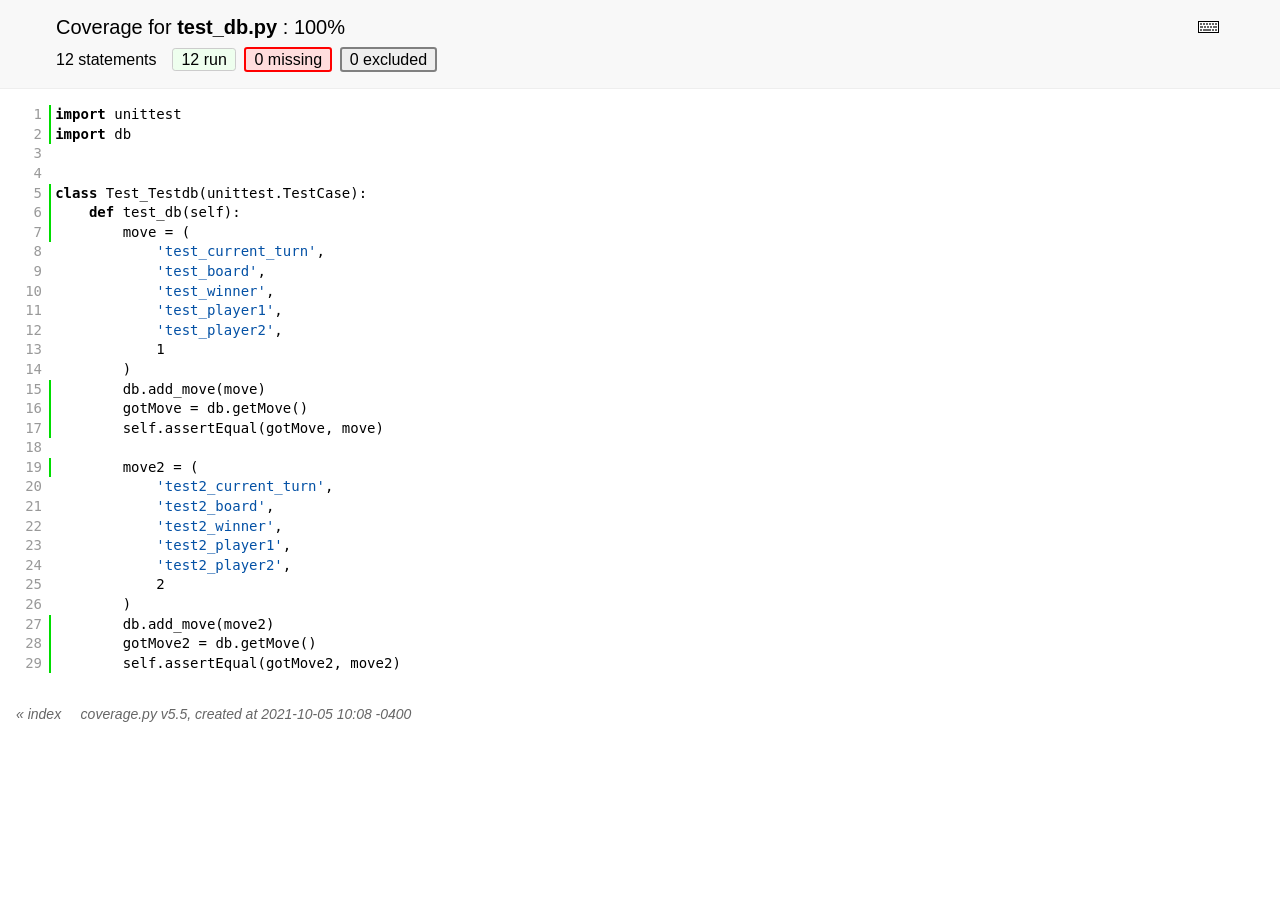
<file: Connect-4/htmlcov/test_db_py.html>
<!DOCTYPE html>
<html>
<head>
    <meta http-equiv="Content-Type" content="text/html; charset=utf-8">
    <meta http-equiv="X-UA-Compatible" content="IE=emulateIE7" />
    <title>Coverage for test_db.py: 100%</title>
    <link rel="icon" sizes="32x32" href="favicon_32.png">
    <link rel="stylesheet" href="style.css" type="text/css">
    <script type="text/javascript" src="jquery.min.js"></script>
    <script type="text/javascript" src="jquery.hotkeys.js"></script>
    <script type="text/javascript" src="jquery.isonscreen.js"></script>
    <script type="text/javascript" src="coverage_html.js"></script>
    <script type="text/javascript">
        jQuery(document).ready(coverage.pyfile_ready);
    </script>
</head>
<body class="pyfile">
<div id="header">
    <div class="content">
        <h1>Coverage for <b>test_db.py</b> :
            <span class="pc_cov">100%</span>
        </h1>
        <img id="keyboard_icon" src="keybd_closed.png" alt="Show keyboard shortcuts" />
        <h2 class="stats">
            12 statements &nbsp;
            <button type="button" class="run shortkey_r button_toggle_run" title="Toggle lines run">12 run</button>
            <button type="button" class="mis show_mis shortkey_m button_toggle_mis" title="Toggle lines missing">0 missing</button>
            <button type="button" class="exc show_exc shortkey_x button_toggle_exc" title="Toggle lines excluded">0 excluded</button>
        </h2>
    </div>
</div>
<div class="help_panel">
    <img id="panel_icon" src="keybd_open.png" alt="Hide keyboard shortcuts" />
    <p class="legend">Hot-keys on this page</p>
    <div>
    <p class="keyhelp">
        <span class="key">r</span>
        <span class="key">m</span>
        <span class="key">x</span>
        <span class="key">p</span> &nbsp; toggle line displays
    </p>
    <p class="keyhelp">
        <span class="key">j</span>
        <span class="key">k</span> &nbsp; next/prev highlighted chunk
    </p>
    <p class="keyhelp">
        <span class="key">0</span> &nbsp; (zero) top of page
    </p>
    <p class="keyhelp">
        <span class="key">1</span> &nbsp; (one) first highlighted chunk
    </p>
    </div>
</div>
<div id="source">
    <p id="t1" class="run"><span class="n"><a href="#t1">1</a></span><span class="t"><span class="key">import</span> <span class="nam">unittest</span>&nbsp;</span><span class="r"></span></p>
    <p id="t2" class="run"><span class="n"><a href="#t2">2</a></span><span class="t"><span class="key">import</span> <span class="nam">db</span>&nbsp;</span><span class="r"></span></p>
    <p id="t3" class="pln"><span class="n"><a href="#t3">3</a></span><span class="t">&nbsp;</span><span class="r"></span></p>
    <p id="t4" class="pln"><span class="n"><a href="#t4">4</a></span><span class="t">&nbsp;</span><span class="r"></span></p>
    <p id="t5" class="run"><span class="n"><a href="#t5">5</a></span><span class="t"><span class="key">class</span> <span class="nam">Test_Testdb</span><span class="op">(</span><span class="nam">unittest</span><span class="op">.</span><span class="nam">TestCase</span><span class="op">)</span><span class="op">:</span>&nbsp;</span><span class="r"></span></p>
    <p id="t6" class="run"><span class="n"><a href="#t6">6</a></span><span class="t">    <span class="key">def</span> <span class="nam">test_db</span><span class="op">(</span><span class="nam">self</span><span class="op">)</span><span class="op">:</span>&nbsp;</span><span class="r"></span></p>
    <p id="t7" class="run"><span class="n"><a href="#t7">7</a></span><span class="t">        <span class="nam">move</span> <span class="op">=</span> <span class="op">(</span>&nbsp;</span><span class="r"></span></p>
    <p id="t8" class="pln"><span class="n"><a href="#t8">8</a></span><span class="t">            <span class="str">'test_current_turn'</span><span class="op">,</span>&nbsp;</span><span class="r"></span></p>
    <p id="t9" class="pln"><span class="n"><a href="#t9">9</a></span><span class="t">            <span class="str">'test_board'</span><span class="op">,</span>&nbsp;</span><span class="r"></span></p>
    <p id="t10" class="pln"><span class="n"><a href="#t10">10</a></span><span class="t">            <span class="str">'test_winner'</span><span class="op">,</span>&nbsp;</span><span class="r"></span></p>
    <p id="t11" class="pln"><span class="n"><a href="#t11">11</a></span><span class="t">            <span class="str">'test_player1'</span><span class="op">,</span>&nbsp;</span><span class="r"></span></p>
    <p id="t12" class="pln"><span class="n"><a href="#t12">12</a></span><span class="t">            <span class="str">'test_player2'</span><span class="op">,</span>&nbsp;</span><span class="r"></span></p>
    <p id="t13" class="pln"><span class="n"><a href="#t13">13</a></span><span class="t">            <span class="num">1</span>&nbsp;</span><span class="r"></span></p>
    <p id="t14" class="pln"><span class="n"><a href="#t14">14</a></span><span class="t">        <span class="op">)</span>&nbsp;</span><span class="r"></span></p>
    <p id="t15" class="run"><span class="n"><a href="#t15">15</a></span><span class="t">        <span class="nam">db</span><span class="op">.</span><span class="nam">add_move</span><span class="op">(</span><span class="nam">move</span><span class="op">)</span>&nbsp;</span><span class="r"></span></p>
    <p id="t16" class="run"><span class="n"><a href="#t16">16</a></span><span class="t">        <span class="nam">gotMove</span> <span class="op">=</span> <span class="nam">db</span><span class="op">.</span><span class="nam">getMove</span><span class="op">(</span><span class="op">)</span>&nbsp;</span><span class="r"></span></p>
    <p id="t17" class="run"><span class="n"><a href="#t17">17</a></span><span class="t">        <span class="nam">self</span><span class="op">.</span><span class="nam">assertEqual</span><span class="op">(</span><span class="nam">gotMove</span><span class="op">,</span> <span class="nam">move</span><span class="op">)</span>&nbsp;</span><span class="r"></span></p>
    <p id="t18" class="pln"><span class="n"><a href="#t18">18</a></span><span class="t">&nbsp;</span><span class="r"></span></p>
    <p id="t19" class="run"><span class="n"><a href="#t19">19</a></span><span class="t">        <span class="nam">move2</span> <span class="op">=</span> <span class="op">(</span>&nbsp;</span><span class="r"></span></p>
    <p id="t20" class="pln"><span class="n"><a href="#t20">20</a></span><span class="t">            <span class="str">'test2_current_turn'</span><span class="op">,</span>&nbsp;</span><span class="r"></span></p>
    <p id="t21" class="pln"><span class="n"><a href="#t21">21</a></span><span class="t">            <span class="str">'test2_board'</span><span class="op">,</span>&nbsp;</span><span class="r"></span></p>
    <p id="t22" class="pln"><span class="n"><a href="#t22">22</a></span><span class="t">            <span class="str">'test2_winner'</span><span class="op">,</span>&nbsp;</span><span class="r"></span></p>
    <p id="t23" class="pln"><span class="n"><a href="#t23">23</a></span><span class="t">            <span class="str">'test2_player1'</span><span class="op">,</span>&nbsp;</span><span class="r"></span></p>
    <p id="t24" class="pln"><span class="n"><a href="#t24">24</a></span><span class="t">            <span class="str">'test2_player2'</span><span class="op">,</span>&nbsp;</span><span class="r"></span></p>
    <p id="t25" class="pln"><span class="n"><a href="#t25">25</a></span><span class="t">            <span class="num">2</span>&nbsp;</span><span class="r"></span></p>
    <p id="t26" class="pln"><span class="n"><a href="#t26">26</a></span><span class="t">        <span class="op">)</span>&nbsp;</span><span class="r"></span></p>
    <p id="t27" class="run"><span class="n"><a href="#t27">27</a></span><span class="t">        <span class="nam">db</span><span class="op">.</span><span class="nam">add_move</span><span class="op">(</span><span class="nam">move2</span><span class="op">)</span>&nbsp;</span><span class="r"></span></p>
    <p id="t28" class="run"><span class="n"><a href="#t28">28</a></span><span class="t">        <span class="nam">gotMove2</span> <span class="op">=</span> <span class="nam">db</span><span class="op">.</span><span class="nam">getMove</span><span class="op">(</span><span class="op">)</span>&nbsp;</span><span class="r"></span></p>
    <p id="t29" class="run"><span class="n"><a href="#t29">29</a></span><span class="t">        <span class="nam">self</span><span class="op">.</span><span class="nam">assertEqual</span><span class="op">(</span><span class="nam">gotMove2</span><span class="op">,</span> <span class="nam">move2</span><span class="op">)</span>&nbsp;</span><span class="r"></span></p>
</div>
<div id="footer">
    <div class="content">
        <p>
            <a class="nav" href="index.html">&#xab; index</a> &nbsp; &nbsp; <a class="nav" href="https://coverage.readthedocs.io">coverage.py v5.5</a>,
            created at 2021-10-05 10:08 -0400
        </p>
    </div>
</div>
</body>
</html>
</file>
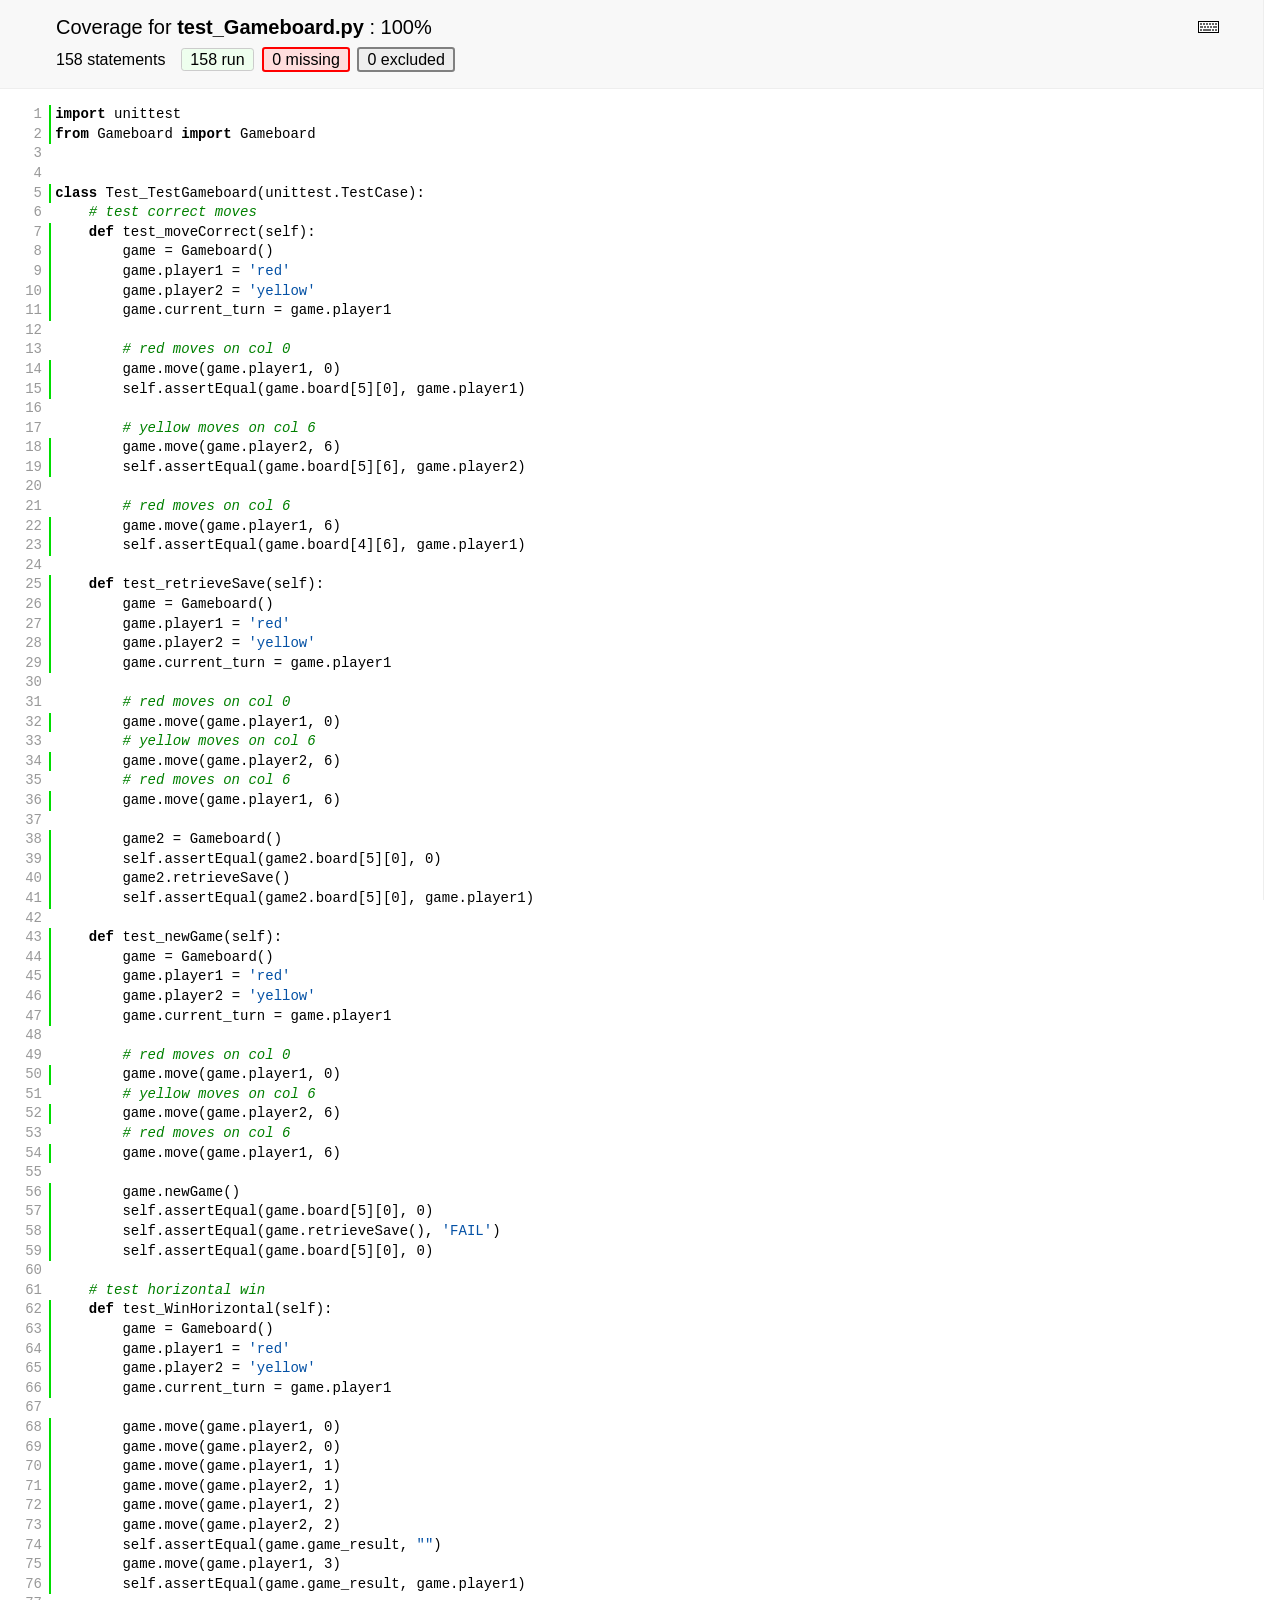
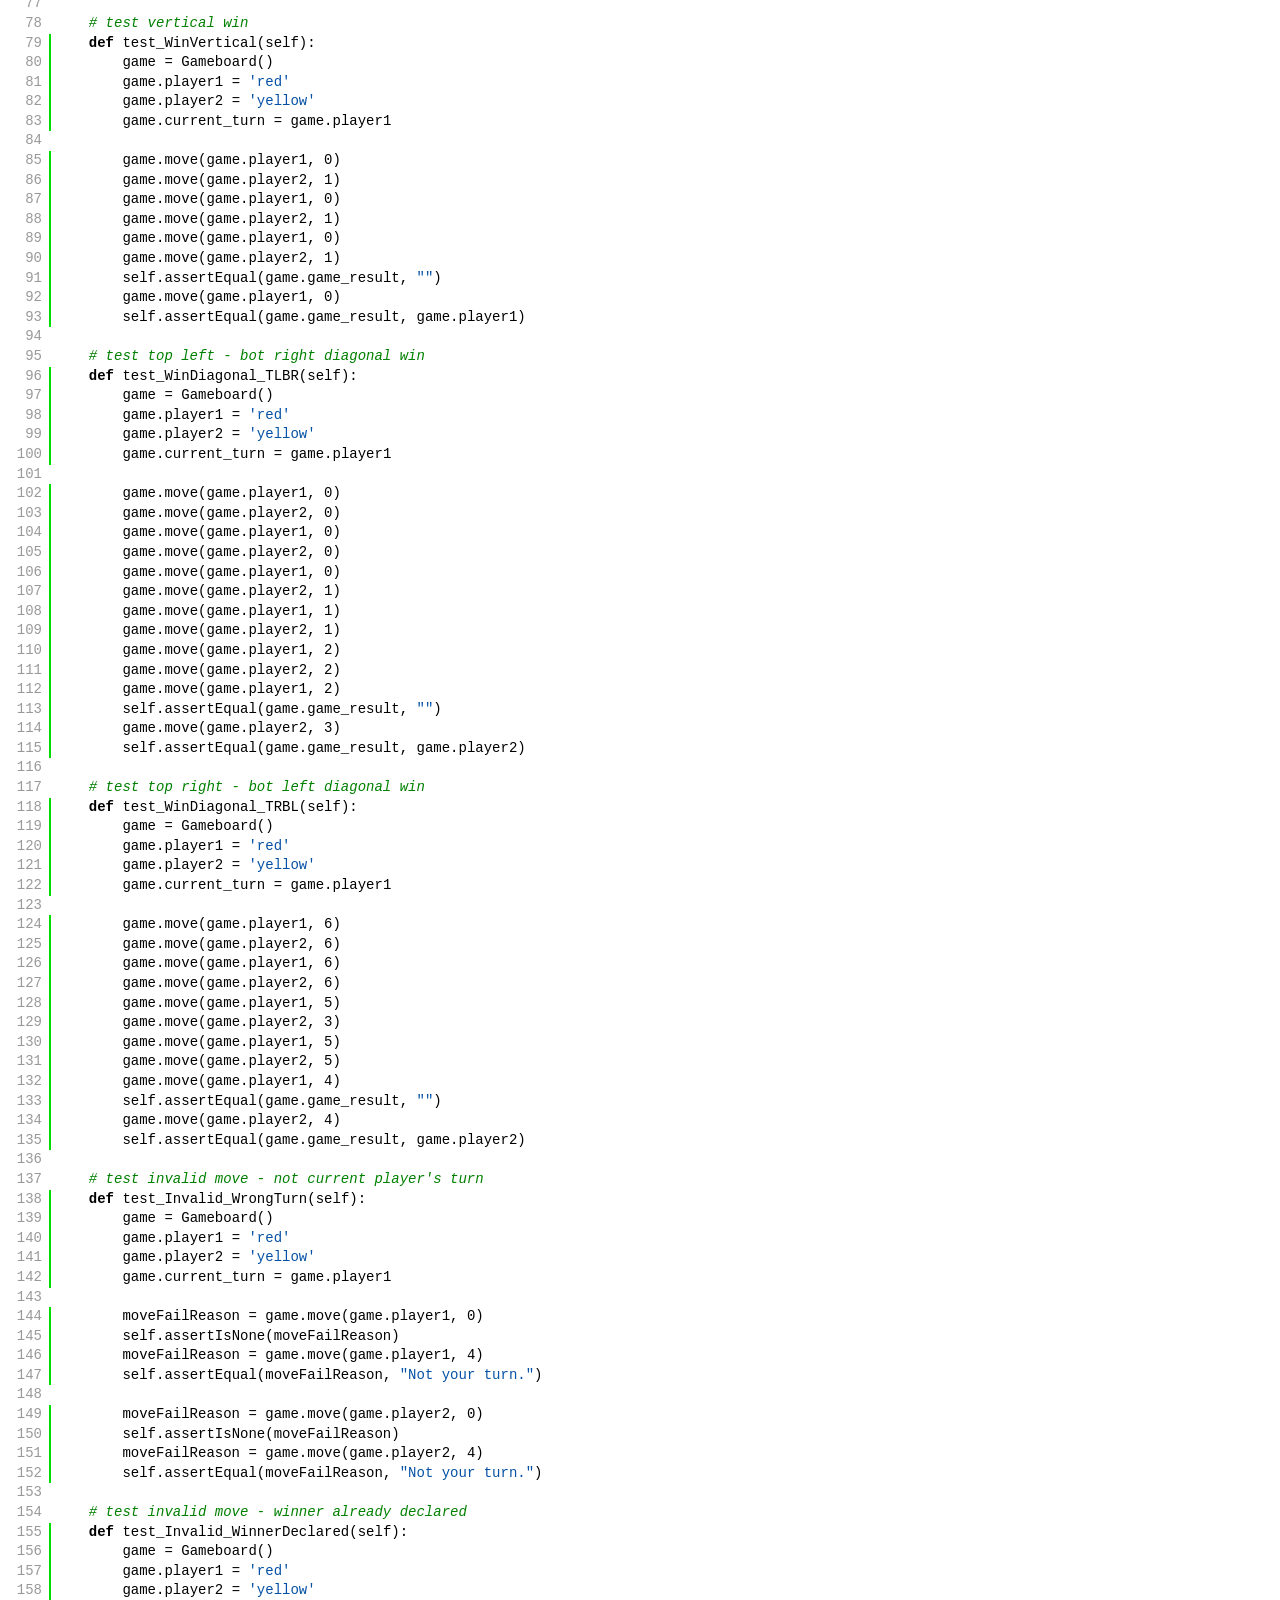
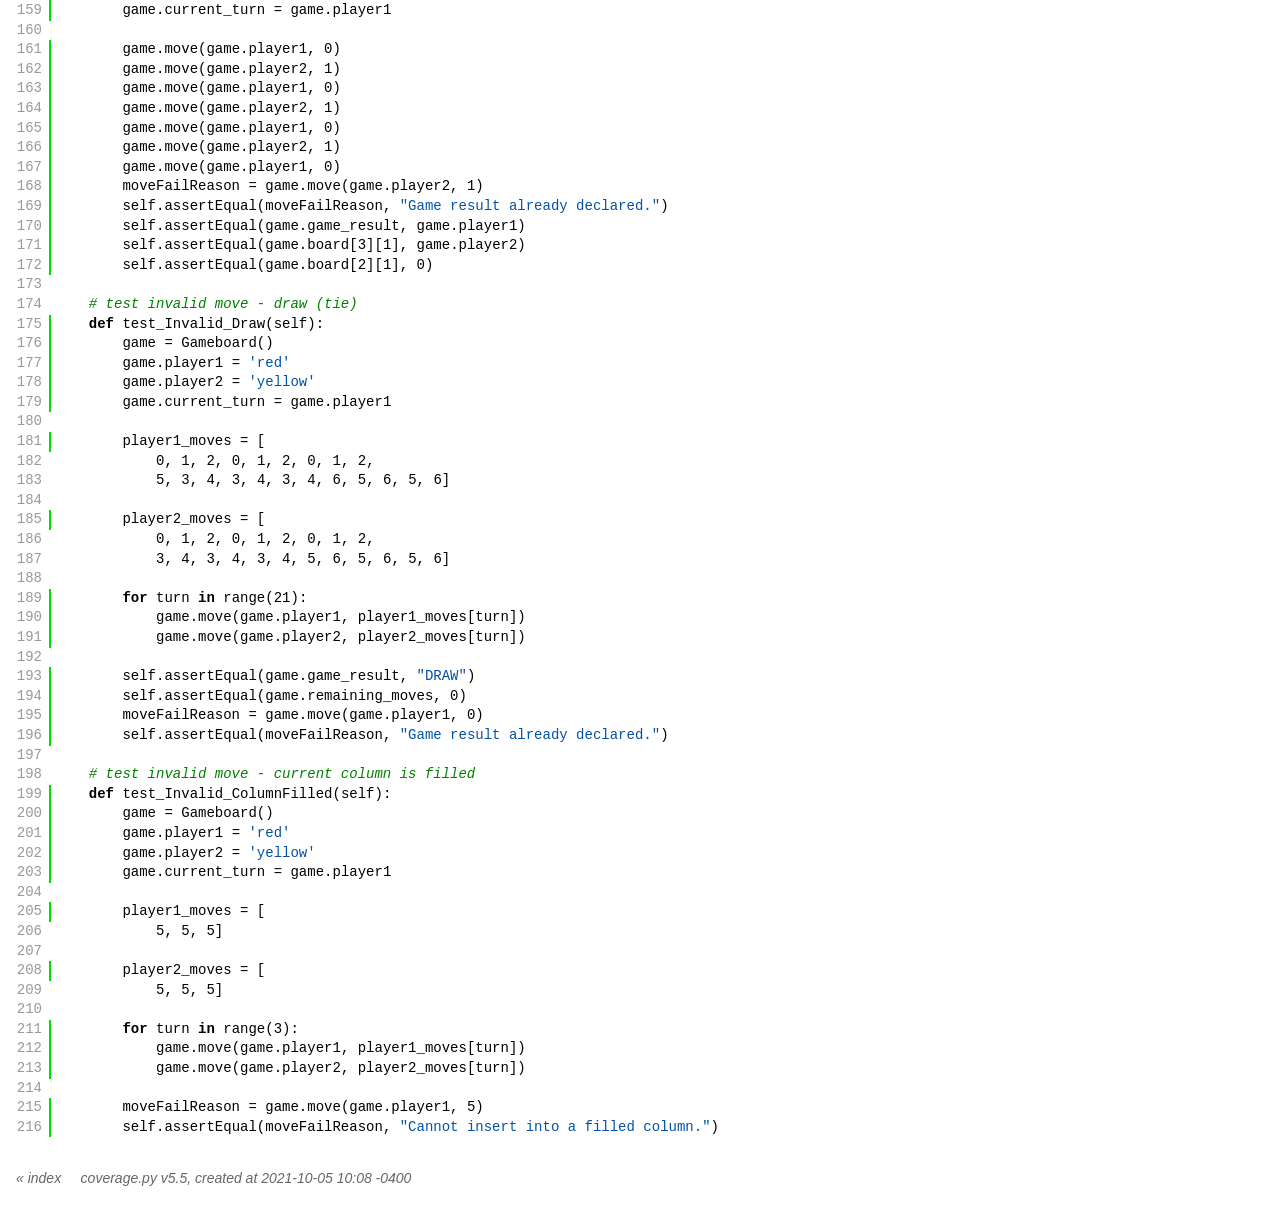
<file: Connect-4/htmlcov/test_Gameboard_py.html>
<!DOCTYPE html>
<html>
<head>
    <meta http-equiv="Content-Type" content="text/html; charset=utf-8">
    <meta http-equiv="X-UA-Compatible" content="IE=emulateIE7" />
    <title>Coverage for test_Gameboard.py: 100%</title>
    <link rel="icon" sizes="32x32" href="favicon_32.png">
    <link rel="stylesheet" href="style.css" type="text/css">
    <script type="text/javascript" src="jquery.min.js"></script>
    <script type="text/javascript" src="jquery.hotkeys.js"></script>
    <script type="text/javascript" src="jquery.isonscreen.js"></script>
    <script type="text/javascript" src="coverage_html.js"></script>
    <script type="text/javascript">
        jQuery(document).ready(coverage.pyfile_ready);
    </script>
</head>
<body class="pyfile">
<div id="header">
    <div class="content">
        <h1>Coverage for <b>test_Gameboard.py</b> :
            <span class="pc_cov">100%</span>
        </h1>
        <img id="keyboard_icon" src="keybd_closed.png" alt="Show keyboard shortcuts" />
        <h2 class="stats">
            158 statements &nbsp;
            <button type="button" class="run shortkey_r button_toggle_run" title="Toggle lines run">158 run</button>
            <button type="button" class="mis show_mis shortkey_m button_toggle_mis" title="Toggle lines missing">0 missing</button>
            <button type="button" class="exc show_exc shortkey_x button_toggle_exc" title="Toggle lines excluded">0 excluded</button>
        </h2>
    </div>
</div>
<div class="help_panel">
    <img id="panel_icon" src="keybd_open.png" alt="Hide keyboard shortcuts" />
    <p class="legend">Hot-keys on this page</p>
    <div>
    <p class="keyhelp">
        <span class="key">r</span>
        <span class="key">m</span>
        <span class="key">x</span>
        <span class="key">p</span> &nbsp; toggle line displays
    </p>
    <p class="keyhelp">
        <span class="key">j</span>
        <span class="key">k</span> &nbsp; next/prev highlighted chunk
    </p>
    <p class="keyhelp">
        <span class="key">0</span> &nbsp; (zero) top of page
    </p>
    <p class="keyhelp">
        <span class="key">1</span> &nbsp; (one) first highlighted chunk
    </p>
    </div>
</div>
<div id="source">
    <p id="t1" class="run"><span class="n"><a href="#t1">1</a></span><span class="t"><span class="key">import</span> <span class="nam">unittest</span>&nbsp;</span><span class="r"></span></p>
    <p id="t2" class="run"><span class="n"><a href="#t2">2</a></span><span class="t"><span class="key">from</span> <span class="nam">Gameboard</span> <span class="key">import</span> <span class="nam">Gameboard</span>&nbsp;</span><span class="r"></span></p>
    <p id="t3" class="pln"><span class="n"><a href="#t3">3</a></span><span class="t">&nbsp;</span><span class="r"></span></p>
    <p id="t4" class="pln"><span class="n"><a href="#t4">4</a></span><span class="t">&nbsp;</span><span class="r"></span></p>
    <p id="t5" class="run"><span class="n"><a href="#t5">5</a></span><span class="t"><span class="key">class</span> <span class="nam">Test_TestGameboard</span><span class="op">(</span><span class="nam">unittest</span><span class="op">.</span><span class="nam">TestCase</span><span class="op">)</span><span class="op">:</span>&nbsp;</span><span class="r"></span></p>
    <p id="t6" class="pln"><span class="n"><a href="#t6">6</a></span><span class="t">    <span class="com"># test correct moves</span>&nbsp;</span><span class="r"></span></p>
    <p id="t7" class="run"><span class="n"><a href="#t7">7</a></span><span class="t">    <span class="key">def</span> <span class="nam">test_moveCorrect</span><span class="op">(</span><span class="nam">self</span><span class="op">)</span><span class="op">:</span>&nbsp;</span><span class="r"></span></p>
    <p id="t8" class="run"><span class="n"><a href="#t8">8</a></span><span class="t">        <span class="nam">game</span> <span class="op">=</span> <span class="nam">Gameboard</span><span class="op">(</span><span class="op">)</span>&nbsp;</span><span class="r"></span></p>
    <p id="t9" class="run"><span class="n"><a href="#t9">9</a></span><span class="t">        <span class="nam">game</span><span class="op">.</span><span class="nam">player1</span> <span class="op">=</span> <span class="str">'red'</span>&nbsp;</span><span class="r"></span></p>
    <p id="t10" class="run"><span class="n"><a href="#t10">10</a></span><span class="t">        <span class="nam">game</span><span class="op">.</span><span class="nam">player2</span> <span class="op">=</span> <span class="str">'yellow'</span>&nbsp;</span><span class="r"></span></p>
    <p id="t11" class="run"><span class="n"><a href="#t11">11</a></span><span class="t">        <span class="nam">game</span><span class="op">.</span><span class="nam">current_turn</span> <span class="op">=</span> <span class="nam">game</span><span class="op">.</span><span class="nam">player1</span>&nbsp;</span><span class="r"></span></p>
    <p id="t12" class="pln"><span class="n"><a href="#t12">12</a></span><span class="t">&nbsp;</span><span class="r"></span></p>
    <p id="t13" class="pln"><span class="n"><a href="#t13">13</a></span><span class="t">        <span class="com"># red moves on col 0</span>&nbsp;</span><span class="r"></span></p>
    <p id="t14" class="run"><span class="n"><a href="#t14">14</a></span><span class="t">        <span class="nam">game</span><span class="op">.</span><span class="nam">move</span><span class="op">(</span><span class="nam">game</span><span class="op">.</span><span class="nam">player1</span><span class="op">,</span> <span class="num">0</span><span class="op">)</span>&nbsp;</span><span class="r"></span></p>
    <p id="t15" class="run"><span class="n"><a href="#t15">15</a></span><span class="t">        <span class="nam">self</span><span class="op">.</span><span class="nam">assertEqual</span><span class="op">(</span><span class="nam">game</span><span class="op">.</span><span class="nam">board</span><span class="op">[</span><span class="num">5</span><span class="op">]</span><span class="op">[</span><span class="num">0</span><span class="op">]</span><span class="op">,</span> <span class="nam">game</span><span class="op">.</span><span class="nam">player1</span><span class="op">)</span>&nbsp;</span><span class="r"></span></p>
    <p id="t16" class="pln"><span class="n"><a href="#t16">16</a></span><span class="t">&nbsp;</span><span class="r"></span></p>
    <p id="t17" class="pln"><span class="n"><a href="#t17">17</a></span><span class="t">        <span class="com"># yellow moves on col 6</span>&nbsp;</span><span class="r"></span></p>
    <p id="t18" class="run"><span class="n"><a href="#t18">18</a></span><span class="t">        <span class="nam">game</span><span class="op">.</span><span class="nam">move</span><span class="op">(</span><span class="nam">game</span><span class="op">.</span><span class="nam">player2</span><span class="op">,</span> <span class="num">6</span><span class="op">)</span>&nbsp;</span><span class="r"></span></p>
    <p id="t19" class="run"><span class="n"><a href="#t19">19</a></span><span class="t">        <span class="nam">self</span><span class="op">.</span><span class="nam">assertEqual</span><span class="op">(</span><span class="nam">game</span><span class="op">.</span><span class="nam">board</span><span class="op">[</span><span class="num">5</span><span class="op">]</span><span class="op">[</span><span class="num">6</span><span class="op">]</span><span class="op">,</span> <span class="nam">game</span><span class="op">.</span><span class="nam">player2</span><span class="op">)</span>&nbsp;</span><span class="r"></span></p>
    <p id="t20" class="pln"><span class="n"><a href="#t20">20</a></span><span class="t">&nbsp;</span><span class="r"></span></p>
    <p id="t21" class="pln"><span class="n"><a href="#t21">21</a></span><span class="t">        <span class="com"># red moves on col 6</span>&nbsp;</span><span class="r"></span></p>
    <p id="t22" class="run"><span class="n"><a href="#t22">22</a></span><span class="t">        <span class="nam">game</span><span class="op">.</span><span class="nam">move</span><span class="op">(</span><span class="nam">game</span><span class="op">.</span><span class="nam">player1</span><span class="op">,</span> <span class="num">6</span><span class="op">)</span>&nbsp;</span><span class="r"></span></p>
    <p id="t23" class="run"><span class="n"><a href="#t23">23</a></span><span class="t">        <span class="nam">self</span><span class="op">.</span><span class="nam">assertEqual</span><span class="op">(</span><span class="nam">game</span><span class="op">.</span><span class="nam">board</span><span class="op">[</span><span class="num">4</span><span class="op">]</span><span class="op">[</span><span class="num">6</span><span class="op">]</span><span class="op">,</span> <span class="nam">game</span><span class="op">.</span><span class="nam">player1</span><span class="op">)</span>&nbsp;</span><span class="r"></span></p>
    <p id="t24" class="pln"><span class="n"><a href="#t24">24</a></span><span class="t">&nbsp;</span><span class="r"></span></p>
    <p id="t25" class="run"><span class="n"><a href="#t25">25</a></span><span class="t">    <span class="key">def</span> <span class="nam">test_retrieveSave</span><span class="op">(</span><span class="nam">self</span><span class="op">)</span><span class="op">:</span>&nbsp;</span><span class="r"></span></p>
    <p id="t26" class="run"><span class="n"><a href="#t26">26</a></span><span class="t">        <span class="nam">game</span> <span class="op">=</span> <span class="nam">Gameboard</span><span class="op">(</span><span class="op">)</span>&nbsp;</span><span class="r"></span></p>
    <p id="t27" class="run"><span class="n"><a href="#t27">27</a></span><span class="t">        <span class="nam">game</span><span class="op">.</span><span class="nam">player1</span> <span class="op">=</span> <span class="str">'red'</span>&nbsp;</span><span class="r"></span></p>
    <p id="t28" class="run"><span class="n"><a href="#t28">28</a></span><span class="t">        <span class="nam">game</span><span class="op">.</span><span class="nam">player2</span> <span class="op">=</span> <span class="str">'yellow'</span>&nbsp;</span><span class="r"></span></p>
    <p id="t29" class="run"><span class="n"><a href="#t29">29</a></span><span class="t">        <span class="nam">game</span><span class="op">.</span><span class="nam">current_turn</span> <span class="op">=</span> <span class="nam">game</span><span class="op">.</span><span class="nam">player1</span>&nbsp;</span><span class="r"></span></p>
    <p id="t30" class="pln"><span class="n"><a href="#t30">30</a></span><span class="t">&nbsp;</span><span class="r"></span></p>
    <p id="t31" class="pln"><span class="n"><a href="#t31">31</a></span><span class="t">        <span class="com"># red moves on col 0</span>&nbsp;</span><span class="r"></span></p>
    <p id="t32" class="run"><span class="n"><a href="#t32">32</a></span><span class="t">        <span class="nam">game</span><span class="op">.</span><span class="nam">move</span><span class="op">(</span><span class="nam">game</span><span class="op">.</span><span class="nam">player1</span><span class="op">,</span> <span class="num">0</span><span class="op">)</span>&nbsp;</span><span class="r"></span></p>
    <p id="t33" class="pln"><span class="n"><a href="#t33">33</a></span><span class="t">        <span class="com"># yellow moves on col 6</span>&nbsp;</span><span class="r"></span></p>
    <p id="t34" class="run"><span class="n"><a href="#t34">34</a></span><span class="t">        <span class="nam">game</span><span class="op">.</span><span class="nam">move</span><span class="op">(</span><span class="nam">game</span><span class="op">.</span><span class="nam">player2</span><span class="op">,</span> <span class="num">6</span><span class="op">)</span>&nbsp;</span><span class="r"></span></p>
    <p id="t35" class="pln"><span class="n"><a href="#t35">35</a></span><span class="t">        <span class="com"># red moves on col 6</span>&nbsp;</span><span class="r"></span></p>
    <p id="t36" class="run"><span class="n"><a href="#t36">36</a></span><span class="t">        <span class="nam">game</span><span class="op">.</span><span class="nam">move</span><span class="op">(</span><span class="nam">game</span><span class="op">.</span><span class="nam">player1</span><span class="op">,</span> <span class="num">6</span><span class="op">)</span>&nbsp;</span><span class="r"></span></p>
    <p id="t37" class="pln"><span class="n"><a href="#t37">37</a></span><span class="t">&nbsp;</span><span class="r"></span></p>
    <p id="t38" class="run"><span class="n"><a href="#t38">38</a></span><span class="t">        <span class="nam">game2</span> <span class="op">=</span> <span class="nam">Gameboard</span><span class="op">(</span><span class="op">)</span>&nbsp;</span><span class="r"></span></p>
    <p id="t39" class="run"><span class="n"><a href="#t39">39</a></span><span class="t">        <span class="nam">self</span><span class="op">.</span><span class="nam">assertEqual</span><span class="op">(</span><span class="nam">game2</span><span class="op">.</span><span class="nam">board</span><span class="op">[</span><span class="num">5</span><span class="op">]</span><span class="op">[</span><span class="num">0</span><span class="op">]</span><span class="op">,</span> <span class="num">0</span><span class="op">)</span>&nbsp;</span><span class="r"></span></p>
    <p id="t40" class="run"><span class="n"><a href="#t40">40</a></span><span class="t">        <span class="nam">game2</span><span class="op">.</span><span class="nam">retrieveSave</span><span class="op">(</span><span class="op">)</span>&nbsp;</span><span class="r"></span></p>
    <p id="t41" class="run"><span class="n"><a href="#t41">41</a></span><span class="t">        <span class="nam">self</span><span class="op">.</span><span class="nam">assertEqual</span><span class="op">(</span><span class="nam">game2</span><span class="op">.</span><span class="nam">board</span><span class="op">[</span><span class="num">5</span><span class="op">]</span><span class="op">[</span><span class="num">0</span><span class="op">]</span><span class="op">,</span> <span class="nam">game</span><span class="op">.</span><span class="nam">player1</span><span class="op">)</span>&nbsp;</span><span class="r"></span></p>
    <p id="t42" class="pln"><span class="n"><a href="#t42">42</a></span><span class="t">&nbsp;</span><span class="r"></span></p>
    <p id="t43" class="run"><span class="n"><a href="#t43">43</a></span><span class="t">    <span class="key">def</span> <span class="nam">test_newGame</span><span class="op">(</span><span class="nam">self</span><span class="op">)</span><span class="op">:</span>&nbsp;</span><span class="r"></span></p>
    <p id="t44" class="run"><span class="n"><a href="#t44">44</a></span><span class="t">        <span class="nam">game</span> <span class="op">=</span> <span class="nam">Gameboard</span><span class="op">(</span><span class="op">)</span>&nbsp;</span><span class="r"></span></p>
    <p id="t45" class="run"><span class="n"><a href="#t45">45</a></span><span class="t">        <span class="nam">game</span><span class="op">.</span><span class="nam">player1</span> <span class="op">=</span> <span class="str">'red'</span>&nbsp;</span><span class="r"></span></p>
    <p id="t46" class="run"><span class="n"><a href="#t46">46</a></span><span class="t">        <span class="nam">game</span><span class="op">.</span><span class="nam">player2</span> <span class="op">=</span> <span class="str">'yellow'</span>&nbsp;</span><span class="r"></span></p>
    <p id="t47" class="run"><span class="n"><a href="#t47">47</a></span><span class="t">        <span class="nam">game</span><span class="op">.</span><span class="nam">current_turn</span> <span class="op">=</span> <span class="nam">game</span><span class="op">.</span><span class="nam">player1</span>&nbsp;</span><span class="r"></span></p>
    <p id="t48" class="pln"><span class="n"><a href="#t48">48</a></span><span class="t">&nbsp;</span><span class="r"></span></p>
    <p id="t49" class="pln"><span class="n"><a href="#t49">49</a></span><span class="t">        <span class="com"># red moves on col 0</span>&nbsp;</span><span class="r"></span></p>
    <p id="t50" class="run"><span class="n"><a href="#t50">50</a></span><span class="t">        <span class="nam">game</span><span class="op">.</span><span class="nam">move</span><span class="op">(</span><span class="nam">game</span><span class="op">.</span><span class="nam">player1</span><span class="op">,</span> <span class="num">0</span><span class="op">)</span>&nbsp;</span><span class="r"></span></p>
    <p id="t51" class="pln"><span class="n"><a href="#t51">51</a></span><span class="t">        <span class="com"># yellow moves on col 6</span>&nbsp;</span><span class="r"></span></p>
    <p id="t52" class="run"><span class="n"><a href="#t52">52</a></span><span class="t">        <span class="nam">game</span><span class="op">.</span><span class="nam">move</span><span class="op">(</span><span class="nam">game</span><span class="op">.</span><span class="nam">player2</span><span class="op">,</span> <span class="num">6</span><span class="op">)</span>&nbsp;</span><span class="r"></span></p>
    <p id="t53" class="pln"><span class="n"><a href="#t53">53</a></span><span class="t">        <span class="com"># red moves on col 6</span>&nbsp;</span><span class="r"></span></p>
    <p id="t54" class="run"><span class="n"><a href="#t54">54</a></span><span class="t">        <span class="nam">game</span><span class="op">.</span><span class="nam">move</span><span class="op">(</span><span class="nam">game</span><span class="op">.</span><span class="nam">player1</span><span class="op">,</span> <span class="num">6</span><span class="op">)</span>&nbsp;</span><span class="r"></span></p>
    <p id="t55" class="pln"><span class="n"><a href="#t55">55</a></span><span class="t">&nbsp;</span><span class="r"></span></p>
    <p id="t56" class="run"><span class="n"><a href="#t56">56</a></span><span class="t">        <span class="nam">game</span><span class="op">.</span><span class="nam">newGame</span><span class="op">(</span><span class="op">)</span>&nbsp;</span><span class="r"></span></p>
    <p id="t57" class="run"><span class="n"><a href="#t57">57</a></span><span class="t">        <span class="nam">self</span><span class="op">.</span><span class="nam">assertEqual</span><span class="op">(</span><span class="nam">game</span><span class="op">.</span><span class="nam">board</span><span class="op">[</span><span class="num">5</span><span class="op">]</span><span class="op">[</span><span class="num">0</span><span class="op">]</span><span class="op">,</span> <span class="num">0</span><span class="op">)</span>&nbsp;</span><span class="r"></span></p>
    <p id="t58" class="run"><span class="n"><a href="#t58">58</a></span><span class="t">        <span class="nam">self</span><span class="op">.</span><span class="nam">assertEqual</span><span class="op">(</span><span class="nam">game</span><span class="op">.</span><span class="nam">retrieveSave</span><span class="op">(</span><span class="op">)</span><span class="op">,</span> <span class="str">'FAIL'</span><span class="op">)</span>&nbsp;</span><span class="r"></span></p>
    <p id="t59" class="run"><span class="n"><a href="#t59">59</a></span><span class="t">        <span class="nam">self</span><span class="op">.</span><span class="nam">assertEqual</span><span class="op">(</span><span class="nam">game</span><span class="op">.</span><span class="nam">board</span><span class="op">[</span><span class="num">5</span><span class="op">]</span><span class="op">[</span><span class="num">0</span><span class="op">]</span><span class="op">,</span> <span class="num">0</span><span class="op">)</span>&nbsp;</span><span class="r"></span></p>
    <p id="t60" class="pln"><span class="n"><a href="#t60">60</a></span><span class="t">&nbsp;</span><span class="r"></span></p>
    <p id="t61" class="pln"><span class="n"><a href="#t61">61</a></span><span class="t">    <span class="com"># test horizontal win</span>&nbsp;</span><span class="r"></span></p>
    <p id="t62" class="run"><span class="n"><a href="#t62">62</a></span><span class="t">    <span class="key">def</span> <span class="nam">test_WinHorizontal</span><span class="op">(</span><span class="nam">self</span><span class="op">)</span><span class="op">:</span>&nbsp;</span><span class="r"></span></p>
    <p id="t63" class="run"><span class="n"><a href="#t63">63</a></span><span class="t">        <span class="nam">game</span> <span class="op">=</span> <span class="nam">Gameboard</span><span class="op">(</span><span class="op">)</span>&nbsp;</span><span class="r"></span></p>
    <p id="t64" class="run"><span class="n"><a href="#t64">64</a></span><span class="t">        <span class="nam">game</span><span class="op">.</span><span class="nam">player1</span> <span class="op">=</span> <span class="str">'red'</span>&nbsp;</span><span class="r"></span></p>
    <p id="t65" class="run"><span class="n"><a href="#t65">65</a></span><span class="t">        <span class="nam">game</span><span class="op">.</span><span class="nam">player2</span> <span class="op">=</span> <span class="str">'yellow'</span>&nbsp;</span><span class="r"></span></p>
    <p id="t66" class="run"><span class="n"><a href="#t66">66</a></span><span class="t">        <span class="nam">game</span><span class="op">.</span><span class="nam">current_turn</span> <span class="op">=</span> <span class="nam">game</span><span class="op">.</span><span class="nam">player1</span>&nbsp;</span><span class="r"></span></p>
    <p id="t67" class="pln"><span class="n"><a href="#t67">67</a></span><span class="t">&nbsp;</span><span class="r"></span></p>
    <p id="t68" class="run"><span class="n"><a href="#t68">68</a></span><span class="t">        <span class="nam">game</span><span class="op">.</span><span class="nam">move</span><span class="op">(</span><span class="nam">game</span><span class="op">.</span><span class="nam">player1</span><span class="op">,</span> <span class="num">0</span><span class="op">)</span>&nbsp;</span><span class="r"></span></p>
    <p id="t69" class="run"><span class="n"><a href="#t69">69</a></span><span class="t">        <span class="nam">game</span><span class="op">.</span><span class="nam">move</span><span class="op">(</span><span class="nam">game</span><span class="op">.</span><span class="nam">player2</span><span class="op">,</span> <span class="num">0</span><span class="op">)</span>&nbsp;</span><span class="r"></span></p>
    <p id="t70" class="run"><span class="n"><a href="#t70">70</a></span><span class="t">        <span class="nam">game</span><span class="op">.</span><span class="nam">move</span><span class="op">(</span><span class="nam">game</span><span class="op">.</span><span class="nam">player1</span><span class="op">,</span> <span class="num">1</span><span class="op">)</span>&nbsp;</span><span class="r"></span></p>
    <p id="t71" class="run"><span class="n"><a href="#t71">71</a></span><span class="t">        <span class="nam">game</span><span class="op">.</span><span class="nam">move</span><span class="op">(</span><span class="nam">game</span><span class="op">.</span><span class="nam">player2</span><span class="op">,</span> <span class="num">1</span><span class="op">)</span>&nbsp;</span><span class="r"></span></p>
    <p id="t72" class="run"><span class="n"><a href="#t72">72</a></span><span class="t">        <span class="nam">game</span><span class="op">.</span><span class="nam">move</span><span class="op">(</span><span class="nam">game</span><span class="op">.</span><span class="nam">player1</span><span class="op">,</span> <span class="num">2</span><span class="op">)</span>&nbsp;</span><span class="r"></span></p>
    <p id="t73" class="run"><span class="n"><a href="#t73">73</a></span><span class="t">        <span class="nam">game</span><span class="op">.</span><span class="nam">move</span><span class="op">(</span><span class="nam">game</span><span class="op">.</span><span class="nam">player2</span><span class="op">,</span> <span class="num">2</span><span class="op">)</span>&nbsp;</span><span class="r"></span></p>
    <p id="t74" class="run"><span class="n"><a href="#t74">74</a></span><span class="t">        <span class="nam">self</span><span class="op">.</span><span class="nam">assertEqual</span><span class="op">(</span><span class="nam">game</span><span class="op">.</span><span class="nam">game_result</span><span class="op">,</span> <span class="str">""</span><span class="op">)</span>&nbsp;</span><span class="r"></span></p>
    <p id="t75" class="run"><span class="n"><a href="#t75">75</a></span><span class="t">        <span class="nam">game</span><span class="op">.</span><span class="nam">move</span><span class="op">(</span><span class="nam">game</span><span class="op">.</span><span class="nam">player1</span><span class="op">,</span> <span class="num">3</span><span class="op">)</span>&nbsp;</span><span class="r"></span></p>
    <p id="t76" class="run"><span class="n"><a href="#t76">76</a></span><span class="t">        <span class="nam">self</span><span class="op">.</span><span class="nam">assertEqual</span><span class="op">(</span><span class="nam">game</span><span class="op">.</span><span class="nam">game_result</span><span class="op">,</span> <span class="nam">game</span><span class="op">.</span><span class="nam">player1</span><span class="op">)</span>&nbsp;</span><span class="r"></span></p>
    <p id="t77" class="pln"><span class="n"><a href="#t77">77</a></span><span class="t">&nbsp;</span><span class="r"></span></p>
    <p id="t78" class="pln"><span class="n"><a href="#t78">78</a></span><span class="t">    <span class="com"># test vertical win</span>&nbsp;</span><span class="r"></span></p>
    <p id="t79" class="run"><span class="n"><a href="#t79">79</a></span><span class="t">    <span class="key">def</span> <span class="nam">test_WinVertical</span><span class="op">(</span><span class="nam">self</span><span class="op">)</span><span class="op">:</span>&nbsp;</span><span class="r"></span></p>
    <p id="t80" class="run"><span class="n"><a href="#t80">80</a></span><span class="t">        <span class="nam">game</span> <span class="op">=</span> <span class="nam">Gameboard</span><span class="op">(</span><span class="op">)</span>&nbsp;</span><span class="r"></span></p>
    <p id="t81" class="run"><span class="n"><a href="#t81">81</a></span><span class="t">        <span class="nam">game</span><span class="op">.</span><span class="nam">player1</span> <span class="op">=</span> <span class="str">'red'</span>&nbsp;</span><span class="r"></span></p>
    <p id="t82" class="run"><span class="n"><a href="#t82">82</a></span><span class="t">        <span class="nam">game</span><span class="op">.</span><span class="nam">player2</span> <span class="op">=</span> <span class="str">'yellow'</span>&nbsp;</span><span class="r"></span></p>
    <p id="t83" class="run"><span class="n"><a href="#t83">83</a></span><span class="t">        <span class="nam">game</span><span class="op">.</span><span class="nam">current_turn</span> <span class="op">=</span> <span class="nam">game</span><span class="op">.</span><span class="nam">player1</span>&nbsp;</span><span class="r"></span></p>
    <p id="t84" class="pln"><span class="n"><a href="#t84">84</a></span><span class="t">&nbsp;</span><span class="r"></span></p>
    <p id="t85" class="run"><span class="n"><a href="#t85">85</a></span><span class="t">        <span class="nam">game</span><span class="op">.</span><span class="nam">move</span><span class="op">(</span><span class="nam">game</span><span class="op">.</span><span class="nam">player1</span><span class="op">,</span> <span class="num">0</span><span class="op">)</span>&nbsp;</span><span class="r"></span></p>
    <p id="t86" class="run"><span class="n"><a href="#t86">86</a></span><span class="t">        <span class="nam">game</span><span class="op">.</span><span class="nam">move</span><span class="op">(</span><span class="nam">game</span><span class="op">.</span><span class="nam">player2</span><span class="op">,</span> <span class="num">1</span><span class="op">)</span>&nbsp;</span><span class="r"></span></p>
    <p id="t87" class="run"><span class="n"><a href="#t87">87</a></span><span class="t">        <span class="nam">game</span><span class="op">.</span><span class="nam">move</span><span class="op">(</span><span class="nam">game</span><span class="op">.</span><span class="nam">player1</span><span class="op">,</span> <span class="num">0</span><span class="op">)</span>&nbsp;</span><span class="r"></span></p>
    <p id="t88" class="run"><span class="n"><a href="#t88">88</a></span><span class="t">        <span class="nam">game</span><span class="op">.</span><span class="nam">move</span><span class="op">(</span><span class="nam">game</span><span class="op">.</span><span class="nam">player2</span><span class="op">,</span> <span class="num">1</span><span class="op">)</span>&nbsp;</span><span class="r"></span></p>
    <p id="t89" class="run"><span class="n"><a href="#t89">89</a></span><span class="t">        <span class="nam">game</span><span class="op">.</span><span class="nam">move</span><span class="op">(</span><span class="nam">game</span><span class="op">.</span><span class="nam">player1</span><span class="op">,</span> <span class="num">0</span><span class="op">)</span>&nbsp;</span><span class="r"></span></p>
    <p id="t90" class="run"><span class="n"><a href="#t90">90</a></span><span class="t">        <span class="nam">game</span><span class="op">.</span><span class="nam">move</span><span class="op">(</span><span class="nam">game</span><span class="op">.</span><span class="nam">player2</span><span class="op">,</span> <span class="num">1</span><span class="op">)</span>&nbsp;</span><span class="r"></span></p>
    <p id="t91" class="run"><span class="n"><a href="#t91">91</a></span><span class="t">        <span class="nam">self</span><span class="op">.</span><span class="nam">assertEqual</span><span class="op">(</span><span class="nam">game</span><span class="op">.</span><span class="nam">game_result</span><span class="op">,</span> <span class="str">""</span><span class="op">)</span>&nbsp;</span><span class="r"></span></p>
    <p id="t92" class="run"><span class="n"><a href="#t92">92</a></span><span class="t">        <span class="nam">game</span><span class="op">.</span><span class="nam">move</span><span class="op">(</span><span class="nam">game</span><span class="op">.</span><span class="nam">player1</span><span class="op">,</span> <span class="num">0</span><span class="op">)</span>&nbsp;</span><span class="r"></span></p>
    <p id="t93" class="run"><span class="n"><a href="#t93">93</a></span><span class="t">        <span class="nam">self</span><span class="op">.</span><span class="nam">assertEqual</span><span class="op">(</span><span class="nam">game</span><span class="op">.</span><span class="nam">game_result</span><span class="op">,</span> <span class="nam">game</span><span class="op">.</span><span class="nam">player1</span><span class="op">)</span>&nbsp;</span><span class="r"></span></p>
    <p id="t94" class="pln"><span class="n"><a href="#t94">94</a></span><span class="t">&nbsp;</span><span class="r"></span></p>
    <p id="t95" class="pln"><span class="n"><a href="#t95">95</a></span><span class="t">    <span class="com"># test top left - bot right diagonal win</span>&nbsp;</span><span class="r"></span></p>
    <p id="t96" class="run"><span class="n"><a href="#t96">96</a></span><span class="t">    <span class="key">def</span> <span class="nam">test_WinDiagonal_TLBR</span><span class="op">(</span><span class="nam">self</span><span class="op">)</span><span class="op">:</span>&nbsp;</span><span class="r"></span></p>
    <p id="t97" class="run"><span class="n"><a href="#t97">97</a></span><span class="t">        <span class="nam">game</span> <span class="op">=</span> <span class="nam">Gameboard</span><span class="op">(</span><span class="op">)</span>&nbsp;</span><span class="r"></span></p>
    <p id="t98" class="run"><span class="n"><a href="#t98">98</a></span><span class="t">        <span class="nam">game</span><span class="op">.</span><span class="nam">player1</span> <span class="op">=</span> <span class="str">'red'</span>&nbsp;</span><span class="r"></span></p>
    <p id="t99" class="run"><span class="n"><a href="#t99">99</a></span><span class="t">        <span class="nam">game</span><span class="op">.</span><span class="nam">player2</span> <span class="op">=</span> <span class="str">'yellow'</span>&nbsp;</span><span class="r"></span></p>
    <p id="t100" class="run"><span class="n"><a href="#t100">100</a></span><span class="t">        <span class="nam">game</span><span class="op">.</span><span class="nam">current_turn</span> <span class="op">=</span> <span class="nam">game</span><span class="op">.</span><span class="nam">player1</span>&nbsp;</span><span class="r"></span></p>
    <p id="t101" class="pln"><span class="n"><a href="#t101">101</a></span><span class="t">&nbsp;</span><span class="r"></span></p>
    <p id="t102" class="run"><span class="n"><a href="#t102">102</a></span><span class="t">        <span class="nam">game</span><span class="op">.</span><span class="nam">move</span><span class="op">(</span><span class="nam">game</span><span class="op">.</span><span class="nam">player1</span><span class="op">,</span> <span class="num">0</span><span class="op">)</span>&nbsp;</span><span class="r"></span></p>
    <p id="t103" class="run"><span class="n"><a href="#t103">103</a></span><span class="t">        <span class="nam">game</span><span class="op">.</span><span class="nam">move</span><span class="op">(</span><span class="nam">game</span><span class="op">.</span><span class="nam">player2</span><span class="op">,</span> <span class="num">0</span><span class="op">)</span>&nbsp;</span><span class="r"></span></p>
    <p id="t104" class="run"><span class="n"><a href="#t104">104</a></span><span class="t">        <span class="nam">game</span><span class="op">.</span><span class="nam">move</span><span class="op">(</span><span class="nam">game</span><span class="op">.</span><span class="nam">player1</span><span class="op">,</span> <span class="num">0</span><span class="op">)</span>&nbsp;</span><span class="r"></span></p>
    <p id="t105" class="run"><span class="n"><a href="#t105">105</a></span><span class="t">        <span class="nam">game</span><span class="op">.</span><span class="nam">move</span><span class="op">(</span><span class="nam">game</span><span class="op">.</span><span class="nam">player2</span><span class="op">,</span> <span class="num">0</span><span class="op">)</span>&nbsp;</span><span class="r"></span></p>
    <p id="t106" class="run"><span class="n"><a href="#t106">106</a></span><span class="t">        <span class="nam">game</span><span class="op">.</span><span class="nam">move</span><span class="op">(</span><span class="nam">game</span><span class="op">.</span><span class="nam">player1</span><span class="op">,</span> <span class="num">0</span><span class="op">)</span>&nbsp;</span><span class="r"></span></p>
    <p id="t107" class="run"><span class="n"><a href="#t107">107</a></span><span class="t">        <span class="nam">game</span><span class="op">.</span><span class="nam">move</span><span class="op">(</span><span class="nam">game</span><span class="op">.</span><span class="nam">player2</span><span class="op">,</span> <span class="num">1</span><span class="op">)</span>&nbsp;</span><span class="r"></span></p>
    <p id="t108" class="run"><span class="n"><a href="#t108">108</a></span><span class="t">        <span class="nam">game</span><span class="op">.</span><span class="nam">move</span><span class="op">(</span><span class="nam">game</span><span class="op">.</span><span class="nam">player1</span><span class="op">,</span> <span class="num">1</span><span class="op">)</span>&nbsp;</span><span class="r"></span></p>
    <p id="t109" class="run"><span class="n"><a href="#t109">109</a></span><span class="t">        <span class="nam">game</span><span class="op">.</span><span class="nam">move</span><span class="op">(</span><span class="nam">game</span><span class="op">.</span><span class="nam">player2</span><span class="op">,</span> <span class="num">1</span><span class="op">)</span>&nbsp;</span><span class="r"></span></p>
    <p id="t110" class="run"><span class="n"><a href="#t110">110</a></span><span class="t">        <span class="nam">game</span><span class="op">.</span><span class="nam">move</span><span class="op">(</span><span class="nam">game</span><span class="op">.</span><span class="nam">player1</span><span class="op">,</span> <span class="num">2</span><span class="op">)</span>&nbsp;</span><span class="r"></span></p>
    <p id="t111" class="run"><span class="n"><a href="#t111">111</a></span><span class="t">        <span class="nam">game</span><span class="op">.</span><span class="nam">move</span><span class="op">(</span><span class="nam">game</span><span class="op">.</span><span class="nam">player2</span><span class="op">,</span> <span class="num">2</span><span class="op">)</span>&nbsp;</span><span class="r"></span></p>
    <p id="t112" class="run"><span class="n"><a href="#t112">112</a></span><span class="t">        <span class="nam">game</span><span class="op">.</span><span class="nam">move</span><span class="op">(</span><span class="nam">game</span><span class="op">.</span><span class="nam">player1</span><span class="op">,</span> <span class="num">2</span><span class="op">)</span>&nbsp;</span><span class="r"></span></p>
    <p id="t113" class="run"><span class="n"><a href="#t113">113</a></span><span class="t">        <span class="nam">self</span><span class="op">.</span><span class="nam">assertEqual</span><span class="op">(</span><span class="nam">game</span><span class="op">.</span><span class="nam">game_result</span><span class="op">,</span> <span class="str">""</span><span class="op">)</span>&nbsp;</span><span class="r"></span></p>
    <p id="t114" class="run"><span class="n"><a href="#t114">114</a></span><span class="t">        <span class="nam">game</span><span class="op">.</span><span class="nam">move</span><span class="op">(</span><span class="nam">game</span><span class="op">.</span><span class="nam">player2</span><span class="op">,</span> <span class="num">3</span><span class="op">)</span>&nbsp;</span><span class="r"></span></p>
    <p id="t115" class="run"><span class="n"><a href="#t115">115</a></span><span class="t">        <span class="nam">self</span><span class="op">.</span><span class="nam">assertEqual</span><span class="op">(</span><span class="nam">game</span><span class="op">.</span><span class="nam">game_result</span><span class="op">,</span> <span class="nam">game</span><span class="op">.</span><span class="nam">player2</span><span class="op">)</span>&nbsp;</span><span class="r"></span></p>
    <p id="t116" class="pln"><span class="n"><a href="#t116">116</a></span><span class="t">&nbsp;</span><span class="r"></span></p>
    <p id="t117" class="pln"><span class="n"><a href="#t117">117</a></span><span class="t">    <span class="com"># test top right - bot left diagonal win</span>&nbsp;</span><span class="r"></span></p>
    <p id="t118" class="run"><span class="n"><a href="#t118">118</a></span><span class="t">    <span class="key">def</span> <span class="nam">test_WinDiagonal_TRBL</span><span class="op">(</span><span class="nam">self</span><span class="op">)</span><span class="op">:</span>&nbsp;</span><span class="r"></span></p>
    <p id="t119" class="run"><span class="n"><a href="#t119">119</a></span><span class="t">        <span class="nam">game</span> <span class="op">=</span> <span class="nam">Gameboard</span><span class="op">(</span><span class="op">)</span>&nbsp;</span><span class="r"></span></p>
    <p id="t120" class="run"><span class="n"><a href="#t120">120</a></span><span class="t">        <span class="nam">game</span><span class="op">.</span><span class="nam">player1</span> <span class="op">=</span> <span class="str">'red'</span>&nbsp;</span><span class="r"></span></p>
    <p id="t121" class="run"><span class="n"><a href="#t121">121</a></span><span class="t">        <span class="nam">game</span><span class="op">.</span><span class="nam">player2</span> <span class="op">=</span> <span class="str">'yellow'</span>&nbsp;</span><span class="r"></span></p>
    <p id="t122" class="run"><span class="n"><a href="#t122">122</a></span><span class="t">        <span class="nam">game</span><span class="op">.</span><span class="nam">current_turn</span> <span class="op">=</span> <span class="nam">game</span><span class="op">.</span><span class="nam">player1</span>&nbsp;</span><span class="r"></span></p>
    <p id="t123" class="pln"><span class="n"><a href="#t123">123</a></span><span class="t">&nbsp;</span><span class="r"></span></p>
    <p id="t124" class="run"><span class="n"><a href="#t124">124</a></span><span class="t">        <span class="nam">game</span><span class="op">.</span><span class="nam">move</span><span class="op">(</span><span class="nam">game</span><span class="op">.</span><span class="nam">player1</span><span class="op">,</span> <span class="num">6</span><span class="op">)</span>&nbsp;</span><span class="r"></span></p>
    <p id="t125" class="run"><span class="n"><a href="#t125">125</a></span><span class="t">        <span class="nam">game</span><span class="op">.</span><span class="nam">move</span><span class="op">(</span><span class="nam">game</span><span class="op">.</span><span class="nam">player2</span><span class="op">,</span> <span class="num">6</span><span class="op">)</span>&nbsp;</span><span class="r"></span></p>
    <p id="t126" class="run"><span class="n"><a href="#t126">126</a></span><span class="t">        <span class="nam">game</span><span class="op">.</span><span class="nam">move</span><span class="op">(</span><span class="nam">game</span><span class="op">.</span><span class="nam">player1</span><span class="op">,</span> <span class="num">6</span><span class="op">)</span>&nbsp;</span><span class="r"></span></p>
    <p id="t127" class="run"><span class="n"><a href="#t127">127</a></span><span class="t">        <span class="nam">game</span><span class="op">.</span><span class="nam">move</span><span class="op">(</span><span class="nam">game</span><span class="op">.</span><span class="nam">player2</span><span class="op">,</span> <span class="num">6</span><span class="op">)</span>&nbsp;</span><span class="r"></span></p>
    <p id="t128" class="run"><span class="n"><a href="#t128">128</a></span><span class="t">        <span class="nam">game</span><span class="op">.</span><span class="nam">move</span><span class="op">(</span><span class="nam">game</span><span class="op">.</span><span class="nam">player1</span><span class="op">,</span> <span class="num">5</span><span class="op">)</span>&nbsp;</span><span class="r"></span></p>
    <p id="t129" class="run"><span class="n"><a href="#t129">129</a></span><span class="t">        <span class="nam">game</span><span class="op">.</span><span class="nam">move</span><span class="op">(</span><span class="nam">game</span><span class="op">.</span><span class="nam">player2</span><span class="op">,</span> <span class="num">3</span><span class="op">)</span>&nbsp;</span><span class="r"></span></p>
    <p id="t130" class="run"><span class="n"><a href="#t130">130</a></span><span class="t">        <span class="nam">game</span><span class="op">.</span><span class="nam">move</span><span class="op">(</span><span class="nam">game</span><span class="op">.</span><span class="nam">player1</span><span class="op">,</span> <span class="num">5</span><span class="op">)</span>&nbsp;</span><span class="r"></span></p>
    <p id="t131" class="run"><span class="n"><a href="#t131">131</a></span><span class="t">        <span class="nam">game</span><span class="op">.</span><span class="nam">move</span><span class="op">(</span><span class="nam">game</span><span class="op">.</span><span class="nam">player2</span><span class="op">,</span> <span class="num">5</span><span class="op">)</span>&nbsp;</span><span class="r"></span></p>
    <p id="t132" class="run"><span class="n"><a href="#t132">132</a></span><span class="t">        <span class="nam">game</span><span class="op">.</span><span class="nam">move</span><span class="op">(</span><span class="nam">game</span><span class="op">.</span><span class="nam">player1</span><span class="op">,</span> <span class="num">4</span><span class="op">)</span>&nbsp;</span><span class="r"></span></p>
    <p id="t133" class="run"><span class="n"><a href="#t133">133</a></span><span class="t">        <span class="nam">self</span><span class="op">.</span><span class="nam">assertEqual</span><span class="op">(</span><span class="nam">game</span><span class="op">.</span><span class="nam">game_result</span><span class="op">,</span> <span class="str">""</span><span class="op">)</span>&nbsp;</span><span class="r"></span></p>
    <p id="t134" class="run"><span class="n"><a href="#t134">134</a></span><span class="t">        <span class="nam">game</span><span class="op">.</span><span class="nam">move</span><span class="op">(</span><span class="nam">game</span><span class="op">.</span><span class="nam">player2</span><span class="op">,</span> <span class="num">4</span><span class="op">)</span>&nbsp;</span><span class="r"></span></p>
    <p id="t135" class="run"><span class="n"><a href="#t135">135</a></span><span class="t">        <span class="nam">self</span><span class="op">.</span><span class="nam">assertEqual</span><span class="op">(</span><span class="nam">game</span><span class="op">.</span><span class="nam">game_result</span><span class="op">,</span> <span class="nam">game</span><span class="op">.</span><span class="nam">player2</span><span class="op">)</span>&nbsp;</span><span class="r"></span></p>
    <p id="t136" class="pln"><span class="n"><a href="#t136">136</a></span><span class="t">&nbsp;</span><span class="r"></span></p>
    <p id="t137" class="pln"><span class="n"><a href="#t137">137</a></span><span class="t">    <span class="com"># test invalid move - not current player's turn</span>&nbsp;</span><span class="r"></span></p>
    <p id="t138" class="run"><span class="n"><a href="#t138">138</a></span><span class="t">    <span class="key">def</span> <span class="nam">test_Invalid_WrongTurn</span><span class="op">(</span><span class="nam">self</span><span class="op">)</span><span class="op">:</span>&nbsp;</span><span class="r"></span></p>
    <p id="t139" class="run"><span class="n"><a href="#t139">139</a></span><span class="t">        <span class="nam">game</span> <span class="op">=</span> <span class="nam">Gameboard</span><span class="op">(</span><span class="op">)</span>&nbsp;</span><span class="r"></span></p>
    <p id="t140" class="run"><span class="n"><a href="#t140">140</a></span><span class="t">        <span class="nam">game</span><span class="op">.</span><span class="nam">player1</span> <span class="op">=</span> <span class="str">'red'</span>&nbsp;</span><span class="r"></span></p>
    <p id="t141" class="run"><span class="n"><a href="#t141">141</a></span><span class="t">        <span class="nam">game</span><span class="op">.</span><span class="nam">player2</span> <span class="op">=</span> <span class="str">'yellow'</span>&nbsp;</span><span class="r"></span></p>
    <p id="t142" class="run"><span class="n"><a href="#t142">142</a></span><span class="t">        <span class="nam">game</span><span class="op">.</span><span class="nam">current_turn</span> <span class="op">=</span> <span class="nam">game</span><span class="op">.</span><span class="nam">player1</span>&nbsp;</span><span class="r"></span></p>
    <p id="t143" class="pln"><span class="n"><a href="#t143">143</a></span><span class="t">&nbsp;</span><span class="r"></span></p>
    <p id="t144" class="run"><span class="n"><a href="#t144">144</a></span><span class="t">        <span class="nam">moveFailReason</span> <span class="op">=</span> <span class="nam">game</span><span class="op">.</span><span class="nam">move</span><span class="op">(</span><span class="nam">game</span><span class="op">.</span><span class="nam">player1</span><span class="op">,</span> <span class="num">0</span><span class="op">)</span>&nbsp;</span><span class="r"></span></p>
    <p id="t145" class="run"><span class="n"><a href="#t145">145</a></span><span class="t">        <span class="nam">self</span><span class="op">.</span><span class="nam">assertIsNone</span><span class="op">(</span><span class="nam">moveFailReason</span><span class="op">)</span>&nbsp;</span><span class="r"></span></p>
    <p id="t146" class="run"><span class="n"><a href="#t146">146</a></span><span class="t">        <span class="nam">moveFailReason</span> <span class="op">=</span> <span class="nam">game</span><span class="op">.</span><span class="nam">move</span><span class="op">(</span><span class="nam">game</span><span class="op">.</span><span class="nam">player1</span><span class="op">,</span> <span class="num">4</span><span class="op">)</span>&nbsp;</span><span class="r"></span></p>
    <p id="t147" class="run"><span class="n"><a href="#t147">147</a></span><span class="t">        <span class="nam">self</span><span class="op">.</span><span class="nam">assertEqual</span><span class="op">(</span><span class="nam">moveFailReason</span><span class="op">,</span> <span class="str">"Not your turn."</span><span class="op">)</span>&nbsp;</span><span class="r"></span></p>
    <p id="t148" class="pln"><span class="n"><a href="#t148">148</a></span><span class="t">&nbsp;</span><span class="r"></span></p>
    <p id="t149" class="run"><span class="n"><a href="#t149">149</a></span><span class="t">        <span class="nam">moveFailReason</span> <span class="op">=</span> <span class="nam">game</span><span class="op">.</span><span class="nam">move</span><span class="op">(</span><span class="nam">game</span><span class="op">.</span><span class="nam">player2</span><span class="op">,</span> <span class="num">0</span><span class="op">)</span>&nbsp;</span><span class="r"></span></p>
    <p id="t150" class="run"><span class="n"><a href="#t150">150</a></span><span class="t">        <span class="nam">self</span><span class="op">.</span><span class="nam">assertIsNone</span><span class="op">(</span><span class="nam">moveFailReason</span><span class="op">)</span>&nbsp;</span><span class="r"></span></p>
    <p id="t151" class="run"><span class="n"><a href="#t151">151</a></span><span class="t">        <span class="nam">moveFailReason</span> <span class="op">=</span> <span class="nam">game</span><span class="op">.</span><span class="nam">move</span><span class="op">(</span><span class="nam">game</span><span class="op">.</span><span class="nam">player2</span><span class="op">,</span> <span class="num">4</span><span class="op">)</span>&nbsp;</span><span class="r"></span></p>
    <p id="t152" class="run"><span class="n"><a href="#t152">152</a></span><span class="t">        <span class="nam">self</span><span class="op">.</span><span class="nam">assertEqual</span><span class="op">(</span><span class="nam">moveFailReason</span><span class="op">,</span> <span class="str">"Not your turn."</span><span class="op">)</span>&nbsp;</span><span class="r"></span></p>
    <p id="t153" class="pln"><span class="n"><a href="#t153">153</a></span><span class="t">&nbsp;</span><span class="r"></span></p>
    <p id="t154" class="pln"><span class="n"><a href="#t154">154</a></span><span class="t">    <span class="com"># test invalid move - winner already declared</span>&nbsp;</span><span class="r"></span></p>
    <p id="t155" class="run"><span class="n"><a href="#t155">155</a></span><span class="t">    <span class="key">def</span> <span class="nam">test_Invalid_WinnerDeclared</span><span class="op">(</span><span class="nam">self</span><span class="op">)</span><span class="op">:</span>&nbsp;</span><span class="r"></span></p>
    <p id="t156" class="run"><span class="n"><a href="#t156">156</a></span><span class="t">        <span class="nam">game</span> <span class="op">=</span> <span class="nam">Gameboard</span><span class="op">(</span><span class="op">)</span>&nbsp;</span><span class="r"></span></p>
    <p id="t157" class="run"><span class="n"><a href="#t157">157</a></span><span class="t">        <span class="nam">game</span><span class="op">.</span><span class="nam">player1</span> <span class="op">=</span> <span class="str">'red'</span>&nbsp;</span><span class="r"></span></p>
    <p id="t158" class="run"><span class="n"><a href="#t158">158</a></span><span class="t">        <span class="nam">game</span><span class="op">.</span><span class="nam">player2</span> <span class="op">=</span> <span class="str">'yellow'</span>&nbsp;</span><span class="r"></span></p>
    <p id="t159" class="run"><span class="n"><a href="#t159">159</a></span><span class="t">        <span class="nam">game</span><span class="op">.</span><span class="nam">current_turn</span> <span class="op">=</span> <span class="nam">game</span><span class="op">.</span><span class="nam">player1</span>&nbsp;</span><span class="r"></span></p>
    <p id="t160" class="pln"><span class="n"><a href="#t160">160</a></span><span class="t">&nbsp;</span><span class="r"></span></p>
    <p id="t161" class="run"><span class="n"><a href="#t161">161</a></span><span class="t">        <span class="nam">game</span><span class="op">.</span><span class="nam">move</span><span class="op">(</span><span class="nam">game</span><span class="op">.</span><span class="nam">player1</span><span class="op">,</span> <span class="num">0</span><span class="op">)</span>&nbsp;</span><span class="r"></span></p>
    <p id="t162" class="run"><span class="n"><a href="#t162">162</a></span><span class="t">        <span class="nam">game</span><span class="op">.</span><span class="nam">move</span><span class="op">(</span><span class="nam">game</span><span class="op">.</span><span class="nam">player2</span><span class="op">,</span> <span class="num">1</span><span class="op">)</span>&nbsp;</span><span class="r"></span></p>
    <p id="t163" class="run"><span class="n"><a href="#t163">163</a></span><span class="t">        <span class="nam">game</span><span class="op">.</span><span class="nam">move</span><span class="op">(</span><span class="nam">game</span><span class="op">.</span><span class="nam">player1</span><span class="op">,</span> <span class="num">0</span><span class="op">)</span>&nbsp;</span><span class="r"></span></p>
    <p id="t164" class="run"><span class="n"><a href="#t164">164</a></span><span class="t">        <span class="nam">game</span><span class="op">.</span><span class="nam">move</span><span class="op">(</span><span class="nam">game</span><span class="op">.</span><span class="nam">player2</span><span class="op">,</span> <span class="num">1</span><span class="op">)</span>&nbsp;</span><span class="r"></span></p>
    <p id="t165" class="run"><span class="n"><a href="#t165">165</a></span><span class="t">        <span class="nam">game</span><span class="op">.</span><span class="nam">move</span><span class="op">(</span><span class="nam">game</span><span class="op">.</span><span class="nam">player1</span><span class="op">,</span> <span class="num">0</span><span class="op">)</span>&nbsp;</span><span class="r"></span></p>
    <p id="t166" class="run"><span class="n"><a href="#t166">166</a></span><span class="t">        <span class="nam">game</span><span class="op">.</span><span class="nam">move</span><span class="op">(</span><span class="nam">game</span><span class="op">.</span><span class="nam">player2</span><span class="op">,</span> <span class="num">1</span><span class="op">)</span>&nbsp;</span><span class="r"></span></p>
    <p id="t167" class="run"><span class="n"><a href="#t167">167</a></span><span class="t">        <span class="nam">game</span><span class="op">.</span><span class="nam">move</span><span class="op">(</span><span class="nam">game</span><span class="op">.</span><span class="nam">player1</span><span class="op">,</span> <span class="num">0</span><span class="op">)</span>&nbsp;</span><span class="r"></span></p>
    <p id="t168" class="run"><span class="n"><a href="#t168">168</a></span><span class="t">        <span class="nam">moveFailReason</span> <span class="op">=</span> <span class="nam">game</span><span class="op">.</span><span class="nam">move</span><span class="op">(</span><span class="nam">game</span><span class="op">.</span><span class="nam">player2</span><span class="op">,</span> <span class="num">1</span><span class="op">)</span>&nbsp;</span><span class="r"></span></p>
    <p id="t169" class="run"><span class="n"><a href="#t169">169</a></span><span class="t">        <span class="nam">self</span><span class="op">.</span><span class="nam">assertEqual</span><span class="op">(</span><span class="nam">moveFailReason</span><span class="op">,</span> <span class="str">"Game result already declared."</span><span class="op">)</span>&nbsp;</span><span class="r"></span></p>
    <p id="t170" class="run"><span class="n"><a href="#t170">170</a></span><span class="t">        <span class="nam">self</span><span class="op">.</span><span class="nam">assertEqual</span><span class="op">(</span><span class="nam">game</span><span class="op">.</span><span class="nam">game_result</span><span class="op">,</span> <span class="nam">game</span><span class="op">.</span><span class="nam">player1</span><span class="op">)</span>&nbsp;</span><span class="r"></span></p>
    <p id="t171" class="run"><span class="n"><a href="#t171">171</a></span><span class="t">        <span class="nam">self</span><span class="op">.</span><span class="nam">assertEqual</span><span class="op">(</span><span class="nam">game</span><span class="op">.</span><span class="nam">board</span><span class="op">[</span><span class="num">3</span><span class="op">]</span><span class="op">[</span><span class="num">1</span><span class="op">]</span><span class="op">,</span> <span class="nam">game</span><span class="op">.</span><span class="nam">player2</span><span class="op">)</span>&nbsp;</span><span class="r"></span></p>
    <p id="t172" class="run"><span class="n"><a href="#t172">172</a></span><span class="t">        <span class="nam">self</span><span class="op">.</span><span class="nam">assertEqual</span><span class="op">(</span><span class="nam">game</span><span class="op">.</span><span class="nam">board</span><span class="op">[</span><span class="num">2</span><span class="op">]</span><span class="op">[</span><span class="num">1</span><span class="op">]</span><span class="op">,</span> <span class="num">0</span><span class="op">)</span>&nbsp;</span><span class="r"></span></p>
    <p id="t173" class="pln"><span class="n"><a href="#t173">173</a></span><span class="t">&nbsp;</span><span class="r"></span></p>
    <p id="t174" class="pln"><span class="n"><a href="#t174">174</a></span><span class="t">    <span class="com"># test invalid move - draw (tie)</span>&nbsp;</span><span class="r"></span></p>
    <p id="t175" class="run"><span class="n"><a href="#t175">175</a></span><span class="t">    <span class="key">def</span> <span class="nam">test_Invalid_Draw</span><span class="op">(</span><span class="nam">self</span><span class="op">)</span><span class="op">:</span>&nbsp;</span><span class="r"></span></p>
    <p id="t176" class="run"><span class="n"><a href="#t176">176</a></span><span class="t">        <span class="nam">game</span> <span class="op">=</span> <span class="nam">Gameboard</span><span class="op">(</span><span class="op">)</span>&nbsp;</span><span class="r"></span></p>
    <p id="t177" class="run"><span class="n"><a href="#t177">177</a></span><span class="t">        <span class="nam">game</span><span class="op">.</span><span class="nam">player1</span> <span class="op">=</span> <span class="str">'red'</span>&nbsp;</span><span class="r"></span></p>
    <p id="t178" class="run"><span class="n"><a href="#t178">178</a></span><span class="t">        <span class="nam">game</span><span class="op">.</span><span class="nam">player2</span> <span class="op">=</span> <span class="str">'yellow'</span>&nbsp;</span><span class="r"></span></p>
    <p id="t179" class="run"><span class="n"><a href="#t179">179</a></span><span class="t">        <span class="nam">game</span><span class="op">.</span><span class="nam">current_turn</span> <span class="op">=</span> <span class="nam">game</span><span class="op">.</span><span class="nam">player1</span>&nbsp;</span><span class="r"></span></p>
    <p id="t180" class="pln"><span class="n"><a href="#t180">180</a></span><span class="t">&nbsp;</span><span class="r"></span></p>
    <p id="t181" class="run"><span class="n"><a href="#t181">181</a></span><span class="t">        <span class="nam">player1_moves</span> <span class="op">=</span> <span class="op">[</span>&nbsp;</span><span class="r"></span></p>
    <p id="t182" class="pln"><span class="n"><a href="#t182">182</a></span><span class="t">            <span class="num">0</span><span class="op">,</span> <span class="num">1</span><span class="op">,</span> <span class="num">2</span><span class="op">,</span> <span class="num">0</span><span class="op">,</span> <span class="num">1</span><span class="op">,</span> <span class="num">2</span><span class="op">,</span> <span class="num">0</span><span class="op">,</span> <span class="num">1</span><span class="op">,</span> <span class="num">2</span><span class="op">,</span>&nbsp;</span><span class="r"></span></p>
    <p id="t183" class="pln"><span class="n"><a href="#t183">183</a></span><span class="t">            <span class="num">5</span><span class="op">,</span> <span class="num">3</span><span class="op">,</span> <span class="num">4</span><span class="op">,</span> <span class="num">3</span><span class="op">,</span> <span class="num">4</span><span class="op">,</span> <span class="num">3</span><span class="op">,</span> <span class="num">4</span><span class="op">,</span> <span class="num">6</span><span class="op">,</span> <span class="num">5</span><span class="op">,</span> <span class="num">6</span><span class="op">,</span> <span class="num">5</span><span class="op">,</span> <span class="num">6</span><span class="op">]</span>&nbsp;</span><span class="r"></span></p>
    <p id="t184" class="pln"><span class="n"><a href="#t184">184</a></span><span class="t">&nbsp;</span><span class="r"></span></p>
    <p id="t185" class="run"><span class="n"><a href="#t185">185</a></span><span class="t">        <span class="nam">player2_moves</span> <span class="op">=</span> <span class="op">[</span>&nbsp;</span><span class="r"></span></p>
    <p id="t186" class="pln"><span class="n"><a href="#t186">186</a></span><span class="t">            <span class="num">0</span><span class="op">,</span> <span class="num">1</span><span class="op">,</span> <span class="num">2</span><span class="op">,</span> <span class="num">0</span><span class="op">,</span> <span class="num">1</span><span class="op">,</span> <span class="num">2</span><span class="op">,</span> <span class="num">0</span><span class="op">,</span> <span class="num">1</span><span class="op">,</span> <span class="num">2</span><span class="op">,</span>&nbsp;</span><span class="r"></span></p>
    <p id="t187" class="pln"><span class="n"><a href="#t187">187</a></span><span class="t">            <span class="num">3</span><span class="op">,</span> <span class="num">4</span><span class="op">,</span> <span class="num">3</span><span class="op">,</span> <span class="num">4</span><span class="op">,</span> <span class="num">3</span><span class="op">,</span> <span class="num">4</span><span class="op">,</span> <span class="num">5</span><span class="op">,</span> <span class="num">6</span><span class="op">,</span> <span class="num">5</span><span class="op">,</span> <span class="num">6</span><span class="op">,</span> <span class="num">5</span><span class="op">,</span> <span class="num">6</span><span class="op">]</span>&nbsp;</span><span class="r"></span></p>
    <p id="t188" class="pln"><span class="n"><a href="#t188">188</a></span><span class="t">&nbsp;</span><span class="r"></span></p>
    <p id="t189" class="run"><span class="n"><a href="#t189">189</a></span><span class="t">        <span class="key">for</span> <span class="nam">turn</span> <span class="key">in</span> <span class="nam">range</span><span class="op">(</span><span class="num">21</span><span class="op">)</span><span class="op">:</span>&nbsp;</span><span class="r"></span></p>
    <p id="t190" class="run"><span class="n"><a href="#t190">190</a></span><span class="t">            <span class="nam">game</span><span class="op">.</span><span class="nam">move</span><span class="op">(</span><span class="nam">game</span><span class="op">.</span><span class="nam">player1</span><span class="op">,</span> <span class="nam">player1_moves</span><span class="op">[</span><span class="nam">turn</span><span class="op">]</span><span class="op">)</span>&nbsp;</span><span class="r"></span></p>
    <p id="t191" class="run"><span class="n"><a href="#t191">191</a></span><span class="t">            <span class="nam">game</span><span class="op">.</span><span class="nam">move</span><span class="op">(</span><span class="nam">game</span><span class="op">.</span><span class="nam">player2</span><span class="op">,</span> <span class="nam">player2_moves</span><span class="op">[</span><span class="nam">turn</span><span class="op">]</span><span class="op">)</span>&nbsp;</span><span class="r"></span></p>
    <p id="t192" class="pln"><span class="n"><a href="#t192">192</a></span><span class="t">&nbsp;</span><span class="r"></span></p>
    <p id="t193" class="run"><span class="n"><a href="#t193">193</a></span><span class="t">        <span class="nam">self</span><span class="op">.</span><span class="nam">assertEqual</span><span class="op">(</span><span class="nam">game</span><span class="op">.</span><span class="nam">game_result</span><span class="op">,</span> <span class="str">"DRAW"</span><span class="op">)</span>&nbsp;</span><span class="r"></span></p>
    <p id="t194" class="run"><span class="n"><a href="#t194">194</a></span><span class="t">        <span class="nam">self</span><span class="op">.</span><span class="nam">assertEqual</span><span class="op">(</span><span class="nam">game</span><span class="op">.</span><span class="nam">remaining_moves</span><span class="op">,</span> <span class="num">0</span><span class="op">)</span>&nbsp;</span><span class="r"></span></p>
    <p id="t195" class="run"><span class="n"><a href="#t195">195</a></span><span class="t">        <span class="nam">moveFailReason</span> <span class="op">=</span> <span class="nam">game</span><span class="op">.</span><span class="nam">move</span><span class="op">(</span><span class="nam">game</span><span class="op">.</span><span class="nam">player1</span><span class="op">,</span> <span class="num">0</span><span class="op">)</span>&nbsp;</span><span class="r"></span></p>
    <p id="t196" class="run"><span class="n"><a href="#t196">196</a></span><span class="t">        <span class="nam">self</span><span class="op">.</span><span class="nam">assertEqual</span><span class="op">(</span><span class="nam">moveFailReason</span><span class="op">,</span> <span class="str">"Game result already declared."</span><span class="op">)</span>&nbsp;</span><span class="r"></span></p>
    <p id="t197" class="pln"><span class="n"><a href="#t197">197</a></span><span class="t">&nbsp;</span><span class="r"></span></p>
    <p id="t198" class="pln"><span class="n"><a href="#t198">198</a></span><span class="t">    <span class="com"># test invalid move - current column is filled</span>&nbsp;</span><span class="r"></span></p>
    <p id="t199" class="run"><span class="n"><a href="#t199">199</a></span><span class="t">    <span class="key">def</span> <span class="nam">test_Invalid_ColumnFilled</span><span class="op">(</span><span class="nam">self</span><span class="op">)</span><span class="op">:</span>&nbsp;</span><span class="r"></span></p>
    <p id="t200" class="run"><span class="n"><a href="#t200">200</a></span><span class="t">        <span class="nam">game</span> <span class="op">=</span> <span class="nam">Gameboard</span><span class="op">(</span><span class="op">)</span>&nbsp;</span><span class="r"></span></p>
    <p id="t201" class="run"><span class="n"><a href="#t201">201</a></span><span class="t">        <span class="nam">game</span><span class="op">.</span><span class="nam">player1</span> <span class="op">=</span> <span class="str">'red'</span>&nbsp;</span><span class="r"></span></p>
    <p id="t202" class="run"><span class="n"><a href="#t202">202</a></span><span class="t">        <span class="nam">game</span><span class="op">.</span><span class="nam">player2</span> <span class="op">=</span> <span class="str">'yellow'</span>&nbsp;</span><span class="r"></span></p>
    <p id="t203" class="run"><span class="n"><a href="#t203">203</a></span><span class="t">        <span class="nam">game</span><span class="op">.</span><span class="nam">current_turn</span> <span class="op">=</span> <span class="nam">game</span><span class="op">.</span><span class="nam">player1</span>&nbsp;</span><span class="r"></span></p>
    <p id="t204" class="pln"><span class="n"><a href="#t204">204</a></span><span class="t">&nbsp;</span><span class="r"></span></p>
    <p id="t205" class="run"><span class="n"><a href="#t205">205</a></span><span class="t">        <span class="nam">player1_moves</span> <span class="op">=</span> <span class="op">[</span>&nbsp;</span><span class="r"></span></p>
    <p id="t206" class="pln"><span class="n"><a href="#t206">206</a></span><span class="t">            <span class="num">5</span><span class="op">,</span> <span class="num">5</span><span class="op">,</span> <span class="num">5</span><span class="op">]</span>&nbsp;</span><span class="r"></span></p>
    <p id="t207" class="pln"><span class="n"><a href="#t207">207</a></span><span class="t">&nbsp;</span><span class="r"></span></p>
    <p id="t208" class="run"><span class="n"><a href="#t208">208</a></span><span class="t">        <span class="nam">player2_moves</span> <span class="op">=</span> <span class="op">[</span>&nbsp;</span><span class="r"></span></p>
    <p id="t209" class="pln"><span class="n"><a href="#t209">209</a></span><span class="t">            <span class="num">5</span><span class="op">,</span> <span class="num">5</span><span class="op">,</span> <span class="num">5</span><span class="op">]</span>&nbsp;</span><span class="r"></span></p>
    <p id="t210" class="pln"><span class="n"><a href="#t210">210</a></span><span class="t">&nbsp;</span><span class="r"></span></p>
    <p id="t211" class="run"><span class="n"><a href="#t211">211</a></span><span class="t">        <span class="key">for</span> <span class="nam">turn</span> <span class="key">in</span> <span class="nam">range</span><span class="op">(</span><span class="num">3</span><span class="op">)</span><span class="op">:</span>&nbsp;</span><span class="r"></span></p>
    <p id="t212" class="run"><span class="n"><a href="#t212">212</a></span><span class="t">            <span class="nam">game</span><span class="op">.</span><span class="nam">move</span><span class="op">(</span><span class="nam">game</span><span class="op">.</span><span class="nam">player1</span><span class="op">,</span> <span class="nam">player1_moves</span><span class="op">[</span><span class="nam">turn</span><span class="op">]</span><span class="op">)</span>&nbsp;</span><span class="r"></span></p>
    <p id="t213" class="run"><span class="n"><a href="#t213">213</a></span><span class="t">            <span class="nam">game</span><span class="op">.</span><span class="nam">move</span><span class="op">(</span><span class="nam">game</span><span class="op">.</span><span class="nam">player2</span><span class="op">,</span> <span class="nam">player2_moves</span><span class="op">[</span><span class="nam">turn</span><span class="op">]</span><span class="op">)</span>&nbsp;</span><span class="r"></span></p>
    <p id="t214" class="pln"><span class="n"><a href="#t214">214</a></span><span class="t">&nbsp;</span><span class="r"></span></p>
    <p id="t215" class="run"><span class="n"><a href="#t215">215</a></span><span class="t">        <span class="nam">moveFailReason</span> <span class="op">=</span> <span class="nam">game</span><span class="op">.</span><span class="nam">move</span><span class="op">(</span><span class="nam">game</span><span class="op">.</span><span class="nam">player1</span><span class="op">,</span> <span class="num">5</span><span class="op">)</span>&nbsp;</span><span class="r"></span></p>
    <p id="t216" class="run"><span class="n"><a href="#t216">216</a></span><span class="t">        <span class="nam">self</span><span class="op">.</span><span class="nam">assertEqual</span><span class="op">(</span><span class="nam">moveFailReason</span><span class="op">,</span> <span class="str">"Cannot insert into a filled column."</span><span class="op">)</span>&nbsp;</span><span class="r"></span></p>
</div>
<div id="footer">
    <div class="content">
        <p>
            <a class="nav" href="index.html">&#xab; index</a> &nbsp; &nbsp; <a class="nav" href="https://coverage.readthedocs.io">coverage.py v5.5</a>,
            created at 2021-10-05 10:08 -0400
        </p>
    </div>
</div>
</body>
</html>
</file>
<file: Connect-4/htmlcov/style.css>
@charset "UTF-8";
/* Licensed under the Apache License: http://www.apache.org/licenses/LICENSE-2.0 */
/* For details: https://github.com/nedbat/coveragepy/blob/master/NOTICE.txt */
/* Don't edit this .css file. Edit the .scss file instead! */
html, body, h1, h2, h3, p, table, td, th { margin: 0; padding: 0; border: 0; font-weight: inherit; font-style: inherit; font-size: 100%; font-family: inherit; vertical-align: baseline; }

body { font-family: -apple-system, BlinkMacSystemFont, "Segoe UI", Roboto, Ubuntu, Cantarell, "Helvetica Neue", sans-serif; font-size: 1em; background: #fff; color: #000; }

@media (prefers-color-scheme: dark) { body { background: #1e1e1e; } }

@media (prefers-color-scheme: dark) { body { color: #eee; } }

html > body { font-size: 16px; }

a:active, a:focus { outline: 2px dashed #007acc; }

p { font-size: .875em; line-height: 1.4em; }

table { border-collapse: collapse; }

td { vertical-align: top; }

table tr.hidden { display: none !important; }

p#no_rows { display: none; font-size: 1.2em; }

a.nav { text-decoration: none; color: inherit; }

a.nav:hover { text-decoration: underline; color: inherit; }

#header { background: #f8f8f8; width: 100%; border-bottom: 1px solid #eee; }

@media (prefers-color-scheme: dark) { #header { background: black; } }

@media (prefers-color-scheme: dark) { #header { border-color: #333; } }

.indexfile #footer { margin: 1rem 3.5rem; }

.pyfile #footer { margin: 1rem 1rem; }

#footer .content { padding: 0; color: #666; font-style: italic; }

@media (prefers-color-scheme: dark) { #footer .content { color: #aaa; } }

#index { margin: 1rem 0 0 3.5rem; }

#header .content { padding: 1rem 3.5rem; }

h1 { font-size: 1.25em; display: inline-block; }

#filter_container { float: right; margin: 0 2em 0 0; }

#filter_container input { width: 10em; padding: 0.2em 0.5em; border: 2px solid #ccc; background: #fff; color: #000; }

@media (prefers-color-scheme: dark) { #filter_container input { border-color: #444; } }

@media (prefers-color-scheme: dark) { #filter_container input { background: #1e1e1e; } }

@media (prefers-color-scheme: dark) { #filter_container input { color: #eee; } }

#filter_container input:focus { border-color: #007acc; }

h2.stats { margin-top: .5em; font-size: 1em; }

.stats button { font-family: inherit; font-size: inherit; border: 1px solid; border-radius: .2em; color: inherit; padding: .1em .5em; margin: 1px calc(.1em + 1px); cursor: pointer; border-color: #ccc; }

@media (prefers-color-scheme: dark) { .stats button { border-color: #444; } }

.stats button:active, .stats button:focus { outline: 2px dashed #007acc; }

.stats button:active, .stats button:focus { outline: 2px dashed #007acc; }

.stats button.run { background: #eeffee; }

@media (prefers-color-scheme: dark) { .stats button.run { background: #373d29; } }

.stats button.run.show_run { background: #dfd; border: 2px solid #00dd00; margin: 0 .1em; }

@media (prefers-color-scheme: dark) { .stats button.run.show_run { background: #373d29; } }

.stats button.mis { background: #ffeeee; }

@media (prefers-color-scheme: dark) { .stats button.mis { background: #4b1818; } }

.stats button.mis.show_mis { background: #fdd; border: 2px solid #ff0000; margin: 0 .1em; }

@media (prefers-color-scheme: dark) { .stats button.mis.show_mis { background: #4b1818; } }

.stats button.exc { background: #f7f7f7; }

@media (prefers-color-scheme: dark) { .stats button.exc { background: #333; } }

.stats button.exc.show_exc { background: #eee; border: 2px solid #808080; margin: 0 .1em; }

@media (prefers-color-scheme: dark) { .stats button.exc.show_exc { background: #333; } }

.stats button.par { background: #ffffd5; }

@media (prefers-color-scheme: dark) { .stats button.par { background: #650; } }

.stats button.par.show_par { background: #ffa; border: 2px solid #dddd00; margin: 0 .1em; }

@media (prefers-color-scheme: dark) { .stats button.par.show_par { background: #650; } }

.help_panel, #source p .annotate.long { display: none; position: absolute; z-index: 999; background: #ffffcc; border: 1px solid #888; border-radius: .2em; color: #333; padding: .25em .5em; }

#source p .annotate.long { white-space: normal; float: right; top: 1.75em; right: 1em; height: auto; }

#keyboard_icon { float: right; margin: 5px; cursor: pointer; }

.help_panel { padding: .5em; border: 1px solid #883; }

.help_panel .legend { font-style: italic; margin-bottom: 1em; }

.indexfile .help_panel { width: 20em; min-height: 4em; }

.pyfile .help_panel { width: 16em; min-height: 8em; }

#panel_icon { float: right; cursor: pointer; }

.keyhelp { margin: .75em; }

.keyhelp .key { border: 1px solid black; border-color: #888 #333 #333 #888; padding: .1em .35em; font-family: SFMono-Regular, Menlo, Monaco, Consolas, monospace; font-weight: bold; background: #eee; }

#source { padding: 1em 0 1em 3.5rem; font-family: SFMono-Regular, Menlo, Monaco, Consolas, monospace; }

#source p { position: relative; white-space: pre; }

#source p * { box-sizing: border-box; }

#source p .n { float: left; text-align: right; width: 3.5rem; box-sizing: border-box; margin-left: -3.5rem; padding-right: 1em; color: #999; }

@media (prefers-color-scheme: dark) { #source p .n { color: #777; } }

#source p .n a { text-decoration: none; color: #999; }

@media (prefers-color-scheme: dark) { #source p .n a { color: #777; } }

#source p .n a:hover { text-decoration: underline; color: #999; }

@media (prefers-color-scheme: dark) { #source p .n a:hover { color: #777; } }

#source p.highlight .n { background: #ffdd00; }

#source p .t { display: inline-block; width: 100%; box-sizing: border-box; margin-left: -.5em; padding-left: 0.3em; border-left: 0.2em solid #fff; }

@media (prefers-color-scheme: dark) { #source p .t { border-color: #1e1e1e; } }

#source p .t:hover { background: #f2f2f2; }

@media (prefers-color-scheme: dark) { #source p .t:hover { background: #282828; } }

#source p .t:hover ~ .r .annotate.long { display: block; }

#source p .t .com { color: #008000; font-style: italic; line-height: 1px; }

@media (prefers-color-scheme: dark) { #source p .t .com { color: #6A9955; } }

#source p .t .key { font-weight: bold; line-height: 1px; }

#source p .t .str { color: #0451A5; }

@media (prefers-color-scheme: dark) { #source p .t .str { color: #9CDCFE; } }

#source p.mis .t { border-left: 0.2em solid #ff0000; }

#source p.mis.show_mis .t { background: #fdd; }

@media (prefers-color-scheme: dark) { #source p.mis.show_mis .t { background: #4b1818; } }

#source p.mis.show_mis .t:hover { background: #f2d2d2; }

@media (prefers-color-scheme: dark) { #source p.mis.show_mis .t:hover { background: #532323; } }

#source p.run .t { border-left: 0.2em solid #00dd00; }

#source p.run.show_run .t { background: #dfd; }

@media (prefers-color-scheme: dark) { #source p.run.show_run .t { background: #373d29; } }

#source p.run.show_run .t:hover { background: #d2f2d2; }

@media (prefers-color-scheme: dark) { #source p.run.show_run .t:hover { background: #404633; } }

#source p.exc .t { border-left: 0.2em solid #808080; }

#source p.exc.show_exc .t { background: #eee; }

@media (prefers-color-scheme: dark) { #source p.exc.show_exc .t { background: #333; } }

#source p.exc.show_exc .t:hover { background: #e2e2e2; }

@media (prefers-color-scheme: dark) { #source p.exc.show_exc .t:hover { background: #3c3c3c; } }

#source p.par .t { border-left: 0.2em solid #dddd00; }

#source p.par.show_par .t { background: #ffa; }

@media (prefers-color-scheme: dark) { #source p.par.show_par .t { background: #650; } }

#source p.par.show_par .t:hover { background: #f2f2a2; }

@media (prefers-color-scheme: dark) { #source p.par.show_par .t:hover { background: #6d5d0c; } }

#source p .r { position: absolute; top: 0; right: 2.5em; font-family: -apple-system, BlinkMacSystemFont, "Segoe UI", Roboto, Ubuntu, Cantarell, "Helvetica Neue", sans-serif; }

#source p .annotate { font-family: -apple-system, BlinkMacSystemFont, "Segoe UI", Roboto, Ubuntu, Cantarell, "Helvetica Neue", sans-serif; color: #666; padding-right: .5em; }

@media (prefers-color-scheme: dark) { #source p .annotate { color: #ddd; } }

#source p .annotate.short:hover ~ .long { display: block; }

#source p .annotate.long { width: 30em; right: 2.5em; }

#source p input { display: none; }

#source p input ~ .r label.ctx { cursor: pointer; border-radius: .25em; }

#source p input ~ .r label.ctx::before { content: "▶ "; }

#source p input ~ .r label.ctx:hover { background: #d5f7ff; color: #666; }

@media (prefers-color-scheme: dark) { #source p input ~ .r label.ctx:hover { background: #0f3a42; } }

@media (prefers-color-scheme: dark) { #source p input ~ .r label.ctx:hover { color: #aaa; } }

#source p input:checked ~ .r label.ctx { background: #aef; color: #666; border-radius: .75em .75em 0 0; padding: 0 .5em; margin: -.25em 0; }

@media (prefers-color-scheme: dark) { #source p input:checked ~ .r label.ctx { background: #056; } }

@media (prefers-color-scheme: dark) { #source p input:checked ~ .r label.ctx { color: #aaa; } }

#source p input:checked ~ .r label.ctx::before { content: "▼ "; }

#source p input:checked ~ .ctxs { padding: .25em .5em; overflow-y: scroll; max-height: 10.5em; }

#source p label.ctx { color: #999; display: inline-block; padding: 0 .5em; font-size: .8333em; }

@media (prefers-color-scheme: dark) { #source p label.ctx { color: #777; } }

#source p .ctxs { display: block; max-height: 0; overflow-y: hidden; transition: all .2s; padding: 0 .5em; font-family: -apple-system, BlinkMacSystemFont, "Segoe UI", Roboto, Ubuntu, Cantarell, "Helvetica Neue", sans-serif; white-space: nowrap; background: #aef; border-radius: .25em; margin-right: 1.75em; }

@media (prefers-color-scheme: dark) { #source p .ctxs { background: #056; } }

#source p .ctxs span { display: block; text-align: right; }

#index { font-family: SFMono-Regular, Menlo, Monaco, Consolas, monospace; font-size: 0.875em; }

#index table.index { margin-left: -.5em; }

#index td, #index th { text-align: right; width: 5em; padding: .25em .5em; border-bottom: 1px solid #eee; }

@media (prefers-color-scheme: dark) { #index td, #index th { border-color: #333; } }

#index td.name, #index th.name { text-align: left; width: auto; }

#index th { font-style: italic; color: #333; cursor: pointer; }

@media (prefers-color-scheme: dark) { #index th { color: #ddd; } }

#index th:hover { background: #eee; }

@media (prefers-color-scheme: dark) { #index th:hover { background: #333; } }

#index th.headerSortDown, #index th.headerSortUp { white-space: nowrap; background: #eee; }

@media (prefers-color-scheme: dark) { #index th.headerSortDown, #index th.headerSortUp { background: #333; } }

#index th.headerSortDown:after { content: " ↑"; }

#index th.headerSortUp:after { content: " ↓"; }

#index td.name a { text-decoration: none; color: inherit; }

#index tr.total td, #index tr.total_dynamic td { font-weight: bold; border-top: 1px solid #ccc; border-bottom: none; }

#index tr.file:hover { background: #eee; }

@media (prefers-color-scheme: dark) { #index tr.file:hover { background: #333; } }

#index tr.file:hover td.name { text-decoration: underline; color: inherit; }

#scroll_marker { position: fixed; right: 0; top: 0; width: 16px; height: 100%; background: #fff; border-left: 1px solid #eee; will-change: transform; }

@media (prefers-color-scheme: dark) { #scroll_marker { background: #1e1e1e; } }

@media (prefers-color-scheme: dark) { #scroll_marker { border-color: #333; } }

#scroll_marker .marker { background: #ccc; position: absolute; min-height: 3px; width: 100%; }

@media (prefers-color-scheme: dark) { #scroll_marker .marker { background: #444; } }
</file>
